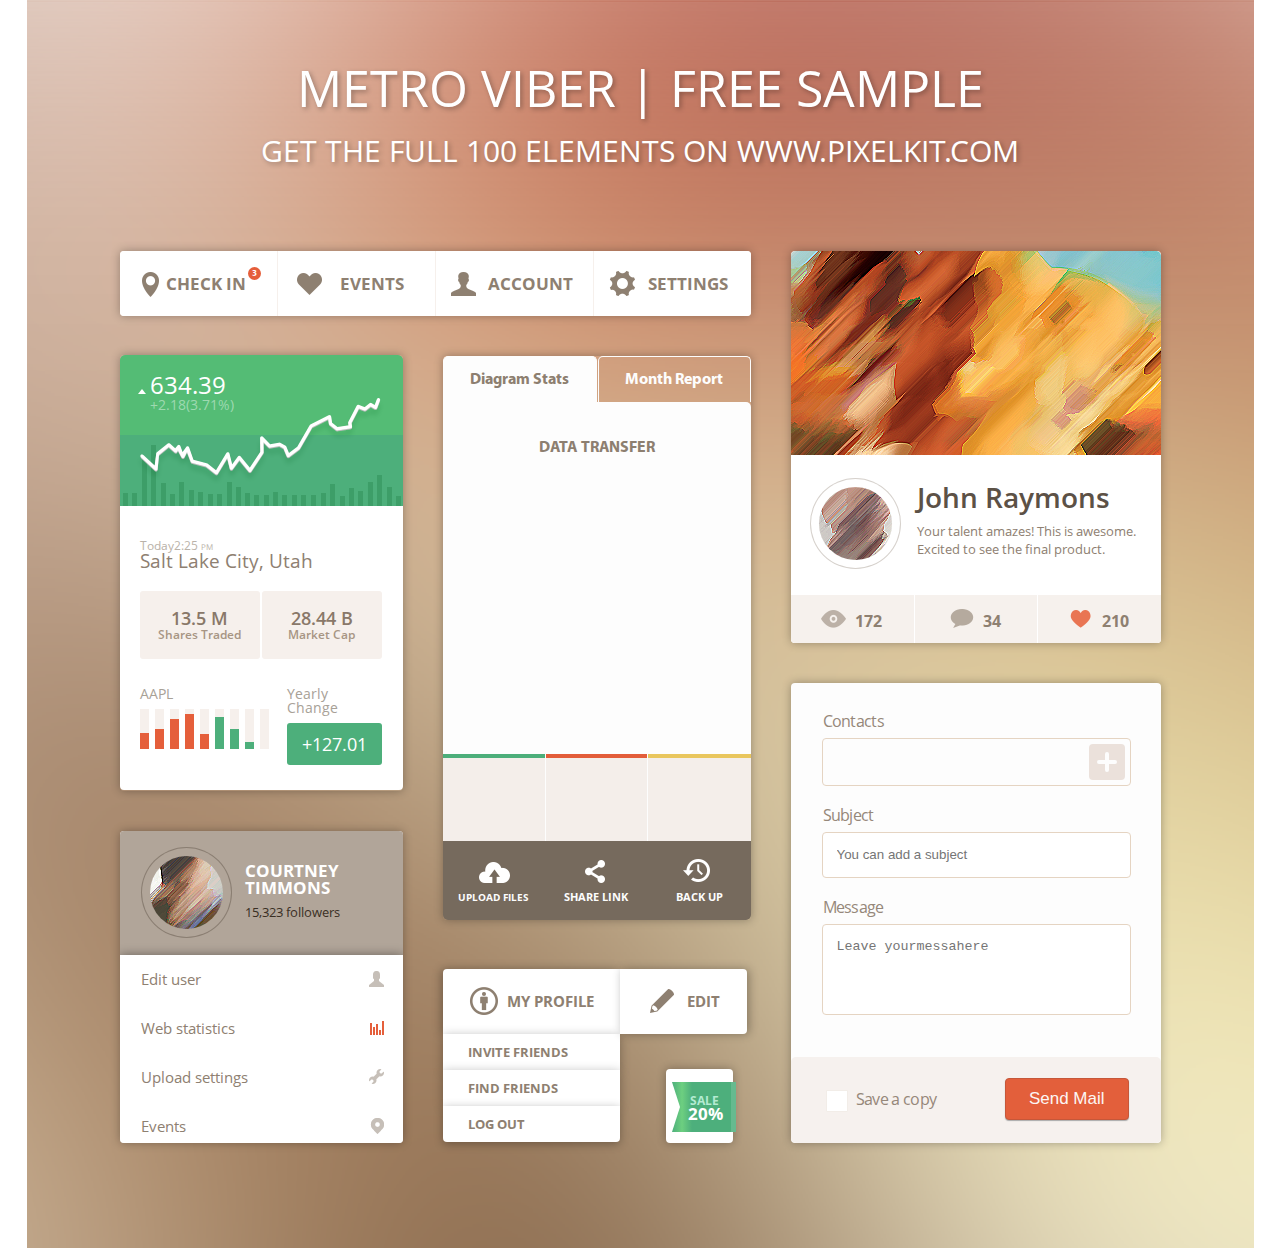
<file: index.html>
<!DOCTYPE html>
<html lang="en">
	<head>
		<meta charset="UTF-8">
		<meta name="description" content="Site about Metro Viber">
		<meta name="keywords" content="graphic, statistics, navigation, ribbons">
		<title>Metro-Project</title>
		<link rel="stylesheet" type="text/css" href="common/css/index_style.min.css">
		<link rel="shortcut icon" href="favicon.ico" type="image/x-icon">
		<link rel="icon" href="favicon.ico" type="image/x-icon">
		<script src="https://www.amcharts.com/lib/3/amcharts.js"></script>
    	<script src="https://www.amcharts.com/lib/3/pie.js"></script>
    	<script src="https://www.amcharts.com/lib/3/plugins/animate/animate.min.js"></script>
    	<script src="https://www.amcharts.com/lib/3/themes/light.js"></script>
		<script src="common/scripts/jquery-2.2.3.min.js" type="text/javascript"></script>
    	<script src="common/scripts/underscore-min.js" type="text/javascript"></script>
    	<script src="common/scripts/statistics.js" type="text/javascript"></script>
    	<script src="common/scripts/navigation.js" type="text/javascript"></script>
    	<script src="common/scripts/сontactForm.js" type="text/javascript"></script>
		<!--[if lt IE 9]>
    	<script src="http://html5shim.googlecode.com/svn/trunk/html5.js"></script>
		<![endif]-->
		<!--[if lt IE 9]>
    	<script src="http://css3-mediaqueries-js.googlecode.com/svn/trunk/css3-mediaqueries.js"></script>
		<![endif]-->
	</head>
	<body>
		<div id="metroPage">

									<!-- Header -->

			<header class="metroPage__item metroPage__item_header header font__open-sans_regular">
				<hgroup class="header__group">
					<h1 class="header__group_title">metro viber | free sample</h1>
					<h3 class="header__group_text">get the full 100 elements on www.pixelkit.com</h3>
				</hgroup>
			</header>

									<!-- Content -->

			<article class="metroPage__item metroPage__item_content content">

									<!-- Menu widget-->

				<div class="content__item content__item_menu font__open-sans_bold">
					<div class="menu font__open-sans_bold">
						<nav class="menu__leftPart">
							<a class="menu__link menu__link_checkIn" href="#">check in <span class="menu__counter font__myriadpro_bold">3</span></a>
							<a class="menu__link menu__link_events" href="#">events</a>
						</nav>
						<nav class="menu__RightPart">
							<a class="menu__link menu__link_account" href="#">account</a>
							<a class="menu__link menu__link_settings" href="#">settings</a>
						</nav>
					</div>
				</div>
									<!-- Left Column -->

				<div class="content__item content__item_colLeft">

									<!-- Graphic widget-->

					<div class="content__graphic graphic">
						<div class="graphic__top">
							<div class="graphic__top_arrowWrapper">
								<div class="graphic__top_arrow"></div>
							</div>
							<div class="graphic__top_numbers font__open-sans_regular">
								<p>634.39</p>
								<p class="graphic__top_numbersLittle">+2.18(3.71%)</p>
							</div>
						</div>
			
						<div class="graphic__content font__open-sans_regular">
							<div class="graphic__content_data">
								<div class="graphic__content_dataTime"> Today2:25 <div class="graphic__capitel">pm</div> </div> <br>
								<div class="graphic__content_dataCity"> Salt Lake City, Utah </div>
							</div>
							<div class="graphic__content_dataRectangle">
								<div class="graphic__content_dataRectangle-textWrapper font__open-sans_semibold">
									13.5 M <br>
									<span class="graphic__content_dataRectangle-text">
										Shares Traded
									</span>
								</div>
							</div>
							<div class="graphic__content_dataRectangle">
								<div class="graphic__content_dataRectangle-textWrapper font__open-sans_semibold">
									28.44 B <br>
									<span class="graphic__content_dataRectangle-text">
											Market Cap
									</span>
								</div>
							</div>
							<div class="graphic__content_stockGroupA">
								<h1 class="graphic__content_stockHeader">
									AAPL
								</h1>
								<div class="graphic__content_stockColumn">
									<div class="graphic__content_stockColumn-red graphic__content_stockColumn1"></div>
								</div>
								<div class="graphic__content_stockColumn">
									<div class="graphic__content_stockColumn-red graphic__content_stockColumn2"></div>
								</div>
								<div class="graphic__content_stockColumn">
									<div class="graphic__content_stockColumn-red graphic__content_stockColumn3"></div>
								</div>
								<div class="graphic__content_stockColumn">
									<div class="graphic__content_stockColumn-red graphic__content_stockColumn4"></div>
								</div>
								<div class="graphic__content_stockColumn">
									<div class="graphic__content_stockColumn-red graphic__content_stockColumn5"></div>
								</div>
								<div class="graphic__content_stockColumn">
									<div class="graphic__content_stockColumn-green graphic__content_stockColumn6"></div>
								</div>
								<div class="graphic__content_stockColumn">
									<div class="graphic__content_stockColumn-green graphic__content_stockColumn7"></div>
								</div>
								<div class="graphic__content_stockColumn">
									<div class="graphic__content_stockColumn-green graphic__content_stockColumn8"></div>
								</div>
								<div class="graphic__content_stockColumn">
									<div class="graphic__content_StockColumn-green graphic__content_stockColumn9"></div>
								</div>
							</div>
							<div class="graphic__content_stockGroupB font__open-sans_regular">
								<h1 class="graphic__content_stockHeader">
									Yearly Change
								</h1>						
								<div class="graphic__content_stockRectangle">
									+127.01
								</div>
							</div>		
						</div>
					</div>

									<!-- Profile widget-->

					<div class="content__profile profile">
						<div class="profile__head">
       						<div class="head__text">
       						    <h1 class="head__text_name font__open-sans_bold">
       						        courtney <br>timmons
       						    </h1>
       						    <p class="head__text_followers font__open-sans_regular">
       						        15,323 followers
       						    </p>
       						</div>
       						<div class="head__avatar"></div>
    					</div>
    					<div class="profile__content font__open-sans_regular">
    					    <nav class="content_list">
    					        <a class="content__link content__link_edit">Edit user</a>
    					        <a class="content__link content__link_statistics">Web statistics</a>
    					        <a class="content__link content__link_upload">Upload settings</a>
    					        <a class="content__link content__link_events">Events</a>
    					    </nav>
    					</div>
					</div>
				</div>

									<!-- Right Column -->

				<div class="content__item content__item_colRight">

									<!-- Statistics widget-->

					<div class="content__statistics statistics font__open-sans_regular">
						<div class="widgetStatistics font__myriadpro_bold">
        					<div class="widgetStatistics__helper"></div>
        					<div class="widgetTabs">
        					    <div class="widgetTabs__item js-diagram_stats widgetTabs__item_active">
        					        Diagram stats
        					    </div>
        					    <div class="widgetTabs__itemSeparator">
        					    </div>
        					    <div class="widgetTabs__item js-month_report">
        					        Month report
        					    </div>
        					</div>
        					<div class="widgetChart">
        					    <div class="widgetChart__caption">Data transfer</div>
        					    <div id="chartdiv" class="widgetChart__chart"></div>
        					</div>
        					<div class="widgetLargestSize font__open-sans_bold">
        					    <div class="widgetLargestSize__item">
        					        <div class="widgetLargestSize__itemLed"></div>
        					        <div class="widgetLargestSize__itemTitle">
        					        </div>
        					        <div class="widgetLargestSize__itemValue">
        					        </div>
        					    </div>
        					    <div class="widgetLargestSize__item">
        					        <div class="widgetLargestSize__itemLed widgetLargestSize__itemLed_red"></div>
        					        <div class="widgetLargestSize__itemTitle">
        					        </div>
        					        <div class="widgetLargestSize__itemValue">
        					        </div>
        					    </div>
        					    <div class="widgetLargestSize__item">
        					        <div class="widgetLargestSize__itemLed widgetLargestSize__itemLed_yellow"></div>
        					        <div class="widgetLargestSize__itemTitle">
        					        </div>
        					        <div class="widgetLargestSize__itemValue">
        					        </div>
        					    </div>
        					</div>
        					<div class="widgetActions font__open-sans_bold">
        					    <div class="widgetActions__item widgetActions__item_icon_upload widgetActions__item_longText">
        					        Upload files</div>
        					    <div class="widgetActions__item widgetActions__item_icon_share">
        					        Share link</div>
        					    <div class="widgetActions__item widgetActions__item_icon_backup">
        					        Back up</div>
        					</div>
    					</div>
					</div>

									<!-- Navigation widget-->

					<div class="content__navigation navigation">
						<div class="navigation__list font__open-sans_bold">
							<div class="navigation__list_profile">    
								<label><input type="radio" onclick="ribbonsRight()" checked name="Checkbox">
									<ul class="navigation__list_profileItems">
										<li><a href="#">invite friends</a></li>
										<li><a href="#">find friends</a></li>
										<li><a href="#">log out</a></li>
									</ul>
									<div class="navigation__list_profileHeader"><span>my profile</span></div>
								</label>
							</div>
							<div class="navigation__list_edit">
								<label><input type="radio" onclick="ribbonsLeft()" name="Checkbox">
									<ul class="navigation__list_editItems">
										<li><a href="#">change</a></li>
										<li><a href="#">save</a></li>
										<li><a href="#">delete</a></li>
									</ul>
									<div class="navigation__list_editHeader"><span>edit</span></div>
								</label>
							</div>
						</div>
					</div>

									<!-- Ribbons widget-->

					<div class="content__ribbons ribbons" id="content__ribbons">
						<div class="ribbons__flag font__open-sans_bold">
							<a class="ribbons__ref" href="http://ru.aliexpress.com/">
								<div class="ribbons__hotspot"></div>
								<div class="ribbons__flag_content">
									<div class="ribbons__flag_contentText">sale</div>	
									<div class="ribbons__flag_contentPercent">20%</div>
								</div>	
							</a>	
						</div>
					</div>
				</div>
			</article>

									<!-- Sidebar -->

			<aside class="metroPage__item metroPage__item_sidebar sidebar">

									<!-- Blog post widget-->

				<div class="sidebar__blogPost blogPost">
					<div class="blogPost__top"></div>
	   				<div class="blogPost__content">
	   				    <div class="content__avatar"></div>
	   				    <div class="content__text">
	   				        <h1 class="content__text_name font__open-sans_semibold">John Raymons</h1>
	   				        <p class="content__text_description font__open-sans_regular">
	   				            Your talent amazes! This is awesome.
	   				            Excited to see the final product.
	   				        </p>
	   				    </div>
	   				</div>
					<div class="blogPost__footer">
						<nav class="blogPost__footer_feedback font__open-sans_bold">
						    <a class="footer__link footer__link_review">172</a>
						    <a class="footer__link footer__link_comment">34</a>
						    <a class="footer__link footer__link_like">210</a>
						</nav>
					</div>
				</div>

									<!-- Contact form widget-->

				<div class="sidebar__contactForm contactForm font__open-sans_regular">
    				<form method="post" action="#">
    				    <div class="contactForm__body">
    				        <div class="label">
    				            <label class="label__content">Contacts</label>
    				        </div>
    				        <div class="input">
    				            <div class="input__valueCollection cf">
    				                <div class="input__rightContainer">
    				                    <button class="button input__addButton" id="addButton"></button>
    				                </div>
    				            </div>
    				            <input type="hidden" name="emails">
    				        </div>
    				        <div class="label">
    				            <label class="label__content" for="subject">Subject</label>
    				        </div>
    				        <div class="input">
    				            <input class="input__text" type="text" name="subject" id="subject"
    				                   placeholder="You can add a subject">
    				        </div>
    				        <div class="label">
    				            <label class="label__content" for="message">Message</label>
    				        </div>
    				        <div class="input">
    				            <textarea class="input__textarea" name="message" id="message" placeholder="Leave yourmessahere"
    				                      rows="4"></textarea>
    				        </div>
    				    </div>
    				    <div class="contactForm__footer cf">
    				        <div class="inputWithLabel inputWithLabel_inline">
    				            <input class="inputWithLabel__checkbox" type="checkbox" name="saveCopy" id="saveCopy">
    				            <label class="inputWithLabel__label" for="saveCopy">
    				                Save a copy
    				            </label>
    				        </div>
    				        <div class="contactForm__rightContainer">
    				            <input type="submit" value="Send mail" class="button button_web20 button_sendMail">
    				        </div>
    				    </div>
    				</form>
    			</div>
			</aside>	
		</div>
	</body>
</html>
</file>
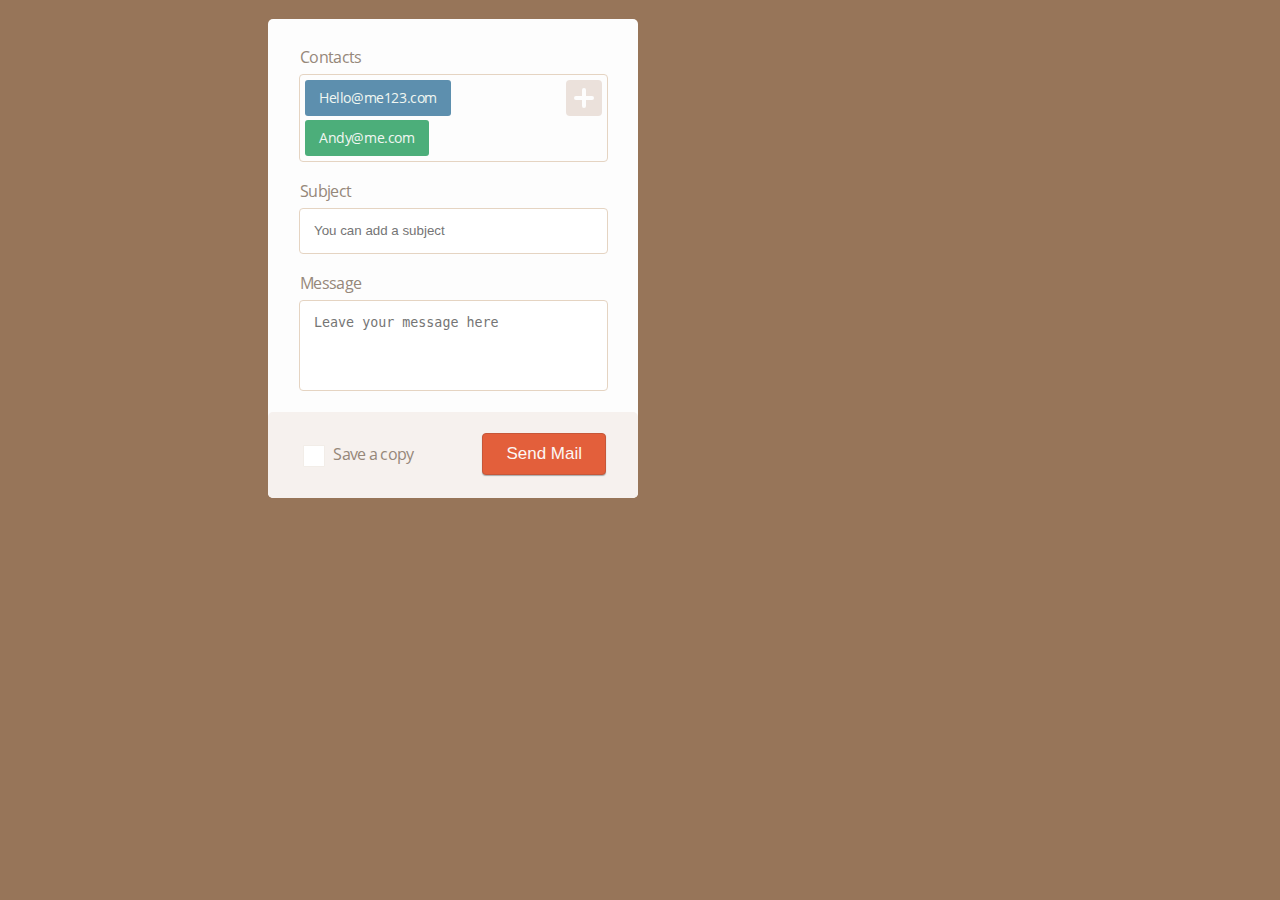
<file: widgets/contact_form/index.html>
<!DOCTYPE html>
<html lang="en">
<head>
    <meta charset="UTF-8">
    <title>Contact Form</title>
    <link rel="stylesheet" href="../../common/css/reset.css">
    <link rel="stylesheet" href="../../common/css/fonts.css">
    <link rel="stylesheet" href="../../common/css/common.css">
    <link rel="stylesheet" href="css/index.css">
    <link rel="stylesheet" href="css/widgetContactForm.css">
    <script type="text/javascript" src="scripts/jquery-2.2.3.min.js"></script>
    <script type="text/javascript" src="scripts/widgetContactForm.js"></script>
</head>
<body>
<div class="container font__open-sans_regular">
    <div class="contactForm">
        <form method="post" action="file:///E:/GitHub/Project---Metro/widgets/contact_form/index.html">
            <div class="contactForm__body">
                <div class="label">
                    <label class="label__content">Contacts</label>
                </div>
                <div class="input">
                    <div class="input__valueCollection cf">
                        <div class="input__rightContainer">
                            <button class="button input__addButton" id="addButton"></button>
                        </div>
                        <div class="input__valueCollectionItem">
                            Hello@me123.com
                        </div>
                        <div class="input__valueCollectionItem input__valueCollectionItem_green">
                            Andy@me.com
                        </div>
                    </div>
                    <input type="hidden" name="emails">
                </div>
                <div class="label">
                    <label class="label__content" for="subject">Subject</label>
                </div>
                <div class="input">
                    <input class="input__text" type="text" name="subject" id="subject"
                           placeholder="You can add a subject">
                </div>
                <div class="label">
                    <label class="label__content" for="message">Message</label>
                </div>
                <div class="input">
                    <textarea class="input__textarea" name="message" id="message" placeholder="Leave your message here"
                              rows="4"></textarea>
                </div>
            </div>
            <div class="contactForm__footer cf">
                <div class="inputWithLabel inputWithLabel_inline">
                    <input class="inputWithLabel__checkbox" type="checkbox" name="saveCopy" id="saveCopy">
                    <label class="inputWithLabel__label" for="saveCopy">
                        Save a copy
                    </label>
                </div>
                <div class="contactForm__rightContainer">
                    <input type="submit" value="Send mail" class="button button_web20 button_sendMail">
                </div>
            </div>
        </form>
    </div>
</div>
</body>
</html>
</file>
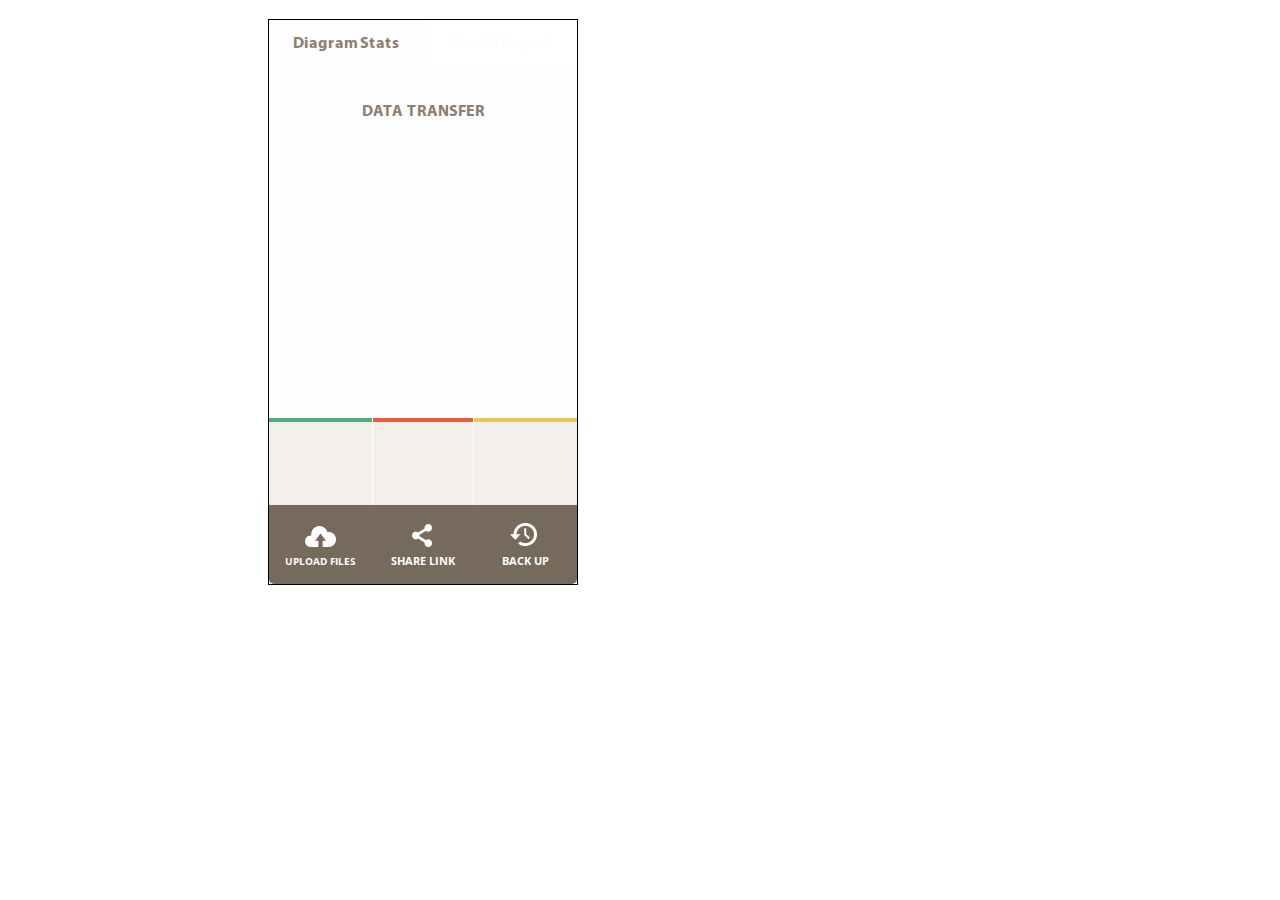
<file: widgets/statistics/index.html>
<!DOCTYPE html>
<html lang="en">
<head>
    <meta charset="UTF-8">
    <title>Statistics</title>
    <link rel="stylesheet" href="../../common/css/reset.css">
    <link rel="stylesheet" href="../../common/css/fonts.css">
    <link rel="stylesheet" href="../../common/css/common.css">
    <link rel="stylesheet" href="css/index.css">
    <link rel="stylesheet" href="css/widgetStatistics.css">
    <script src="https://www.amcharts.com/lib/3/amcharts.js"></script>
    <script src="https://www.amcharts.com/lib/3/pie.js"></script>
    <script src="https://www.amcharts.com/lib/3/plugins/animate/animate.min.js"></script>
    <script src="https://www.amcharts.com/lib/3/themes/light.js"></script>
    <script src="scripts/jquery-2.2.3.min.js"></script>
    <script src="scripts/underscore-min.js"></script>
    <script src="scripts/widgetStatistics.js"></script>
</head>
<body>
<div class="container font__open-sans_regular">
    <div class="widgetStatistics font__myriadpro_bold">
        <div class="widgetStatistics__helper"></div>
        <div class="widgetTabs">
            <div class="widgetTabs__item js-diagram_stats widgetTabs__item_active">
                Diagram stats
            </div>
            <div class="widgetTabs__itemSeparator">
            </div>
            <div class="widgetTabs__item js-month_report">
                Month report
            </div>
        </div>
        <div class="widgetChart">
            <div class="widgetChart__caption">Data transfer</div>
            <div id="chartdiv" class="widgetChart__chart"></div>
        </div>
        <div class="widgetLargestSize font__open-sans_bold">
            <div class="widgetLargestSize__item">
                <div class="widgetLargestSize__itemLed"></div>
                <div class="widgetLargestSize__itemTitle">
                </div>
                <div class="widgetLargestSize__itemValue">
                </div>
            </div>
            <div class="widgetLargestSize__item">
                <div class="widgetLargestSize__itemLed widgetLargestSize__itemLed_red"></div>
                <div class="widgetLargestSize__itemTitle">
                </div>
                <div class="widgetLargestSize__itemValue">
                </div>
            </div>
            <div class="widgetLargestSize__item">
                <div class="widgetLargestSize__itemLed widgetLargestSize__itemLed_yellow"></div>
                <div class="widgetLargestSize__itemTitle">
                </div>
                <div class="widgetLargestSize__itemValue">
                </div>
            </div>
        </div>
        <div class="widgetActions font__open-sans_bold">
            <div class="widgetActions__item widgetActions__item_icon_upload widgetActions__item_longText">
                Upload files</div>
            <div class="widgetActions__item widgetActions__item_icon_share">
                Share link</div>
            <div class="widgetActions__item widgetActions__item_icon_backup">
                Back up</div>
        </div>
    </div>
</div>
</body>
</html>
</file>
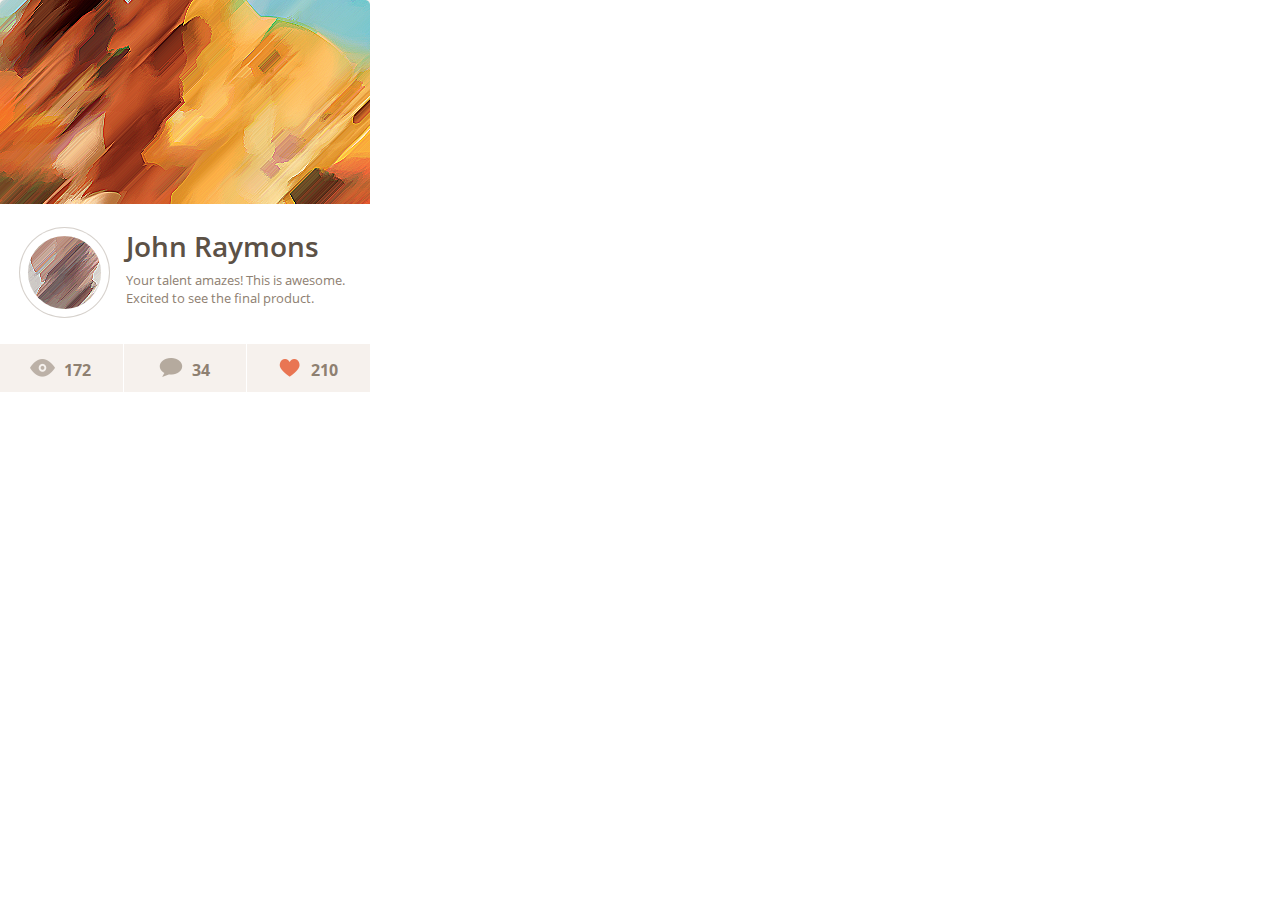
<file: widgets/blog_post/blogPost.html>
<!DOCTYPE html>
<html>
<head>
    <meta charset="utf-8">
    <base target="_blank"/>
    <title>blog_post</title>
    <link rel="stylesheet" href="css/blogPost_style.css">
</head>
<body>
	<div class="blogPost">
	    <div class="blogPost__top"></div>

	    <div class="blogPost__content">
	        <div class="content__avatar"></div>
	        <div class="content__text">
	            <h1 class="content__text_name font__open-sans_semibold">John Raymons</h1>
	            <p class="content__text_description font__open-sans_regular">
	                Your talent amazes! This is awesome.
	                Excited to see the final product.
	            </p>
	        </div>
	    </div>
		<div class="blogPost__footer">
			<nav class="blogPost__footer_feedback font__open-sans_bold">
			    <a class="footer__link footer__link_review">172</a>
			    <a class="footer__link footer__link_comment">34</a>
			    <a class="footer__link footer__link_like">210</a>
			</nav>
		</div>
	</div>
</body>
</html>
</file>
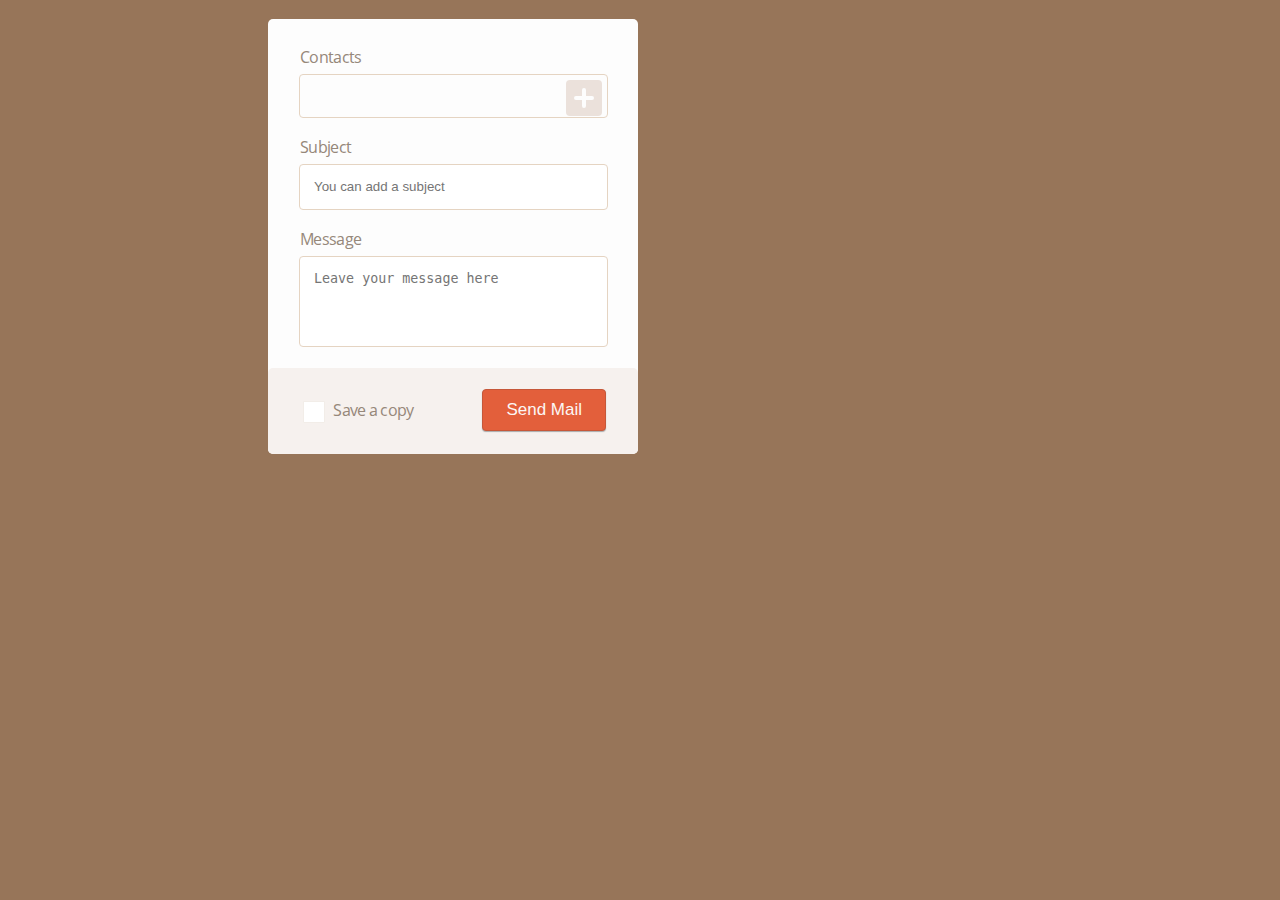
<file: widgets/contact_form/contactForm.html>
<!DOCTYPE html>
<html lang="en">
<head>
    <meta charset="UTF-8">
    <title>Contact Form</title>
    <link rel="stylesheet" href="../../common/css/reset.css">
    <link rel="stylesheet" href="../../common/css/fonts.css">
    <link rel="stylesheet" href="../../common/css/common.css">
    <link rel="stylesheet" href="css/index.css">
    <link rel="stylesheet" href="css/widgetContactForm.css">
    <script type="text/javascript" src="scripts/jquery-2.2.3.min.js"></script>
    <script type="text/javascript" src="scripts/widgetContactForm.js"></script>
</head>
<body>
<div class="container font__open-sans_regular">
    <div class="contactForm">
        <form method="post" action="#">
            <div class="contactForm__body">
                <div class="label">
                    <label class="label__content">Contacts</label>
                </div>
                <div class="input">
                    <div class="input__valueCollection cf">
                        <div class="input__rightContainer">
                            <button class="button input__addButton" id="addButton"></button>
                        </div>
                    </div>
                    <input type="hidden" name="emails">
                </div>
                <div class="label">
                    <label class="label__content" for="subject">Subject</label>
                </div>
                <div class="input">
                    <input class="input__text" type="text" name="subject" id="subject"
                           placeholder="You can add a subject">
                </div>
                <div class="label">
                    <label class="label__content" for="message">Message</label>
                </div>
                <div class="input">
                    <textarea class="input__textarea" name="message" id="message" placeholder="Leave your message here"
                              rows="4"></textarea>
                </div>
            </div>
            <div class="contactForm__footer cf">
                <div class="inputWithLabel inputWithLabel_inline">
                    <input class="inputWithLabel__checkbox" type="checkbox" name="saveCopy" id="saveCopy">
                    <label class="inputWithLabel__label" for="saveCopy">
                        Save a copy
                    </label>
                </div>
                <div class="contactForm__rightContainer">
                    <input type="submit" value="Send mail" class="button button_web20 button_sendMail">
                </div>
            </div>
        </form>
    </div>
</div>
</body>
</html>
</file>
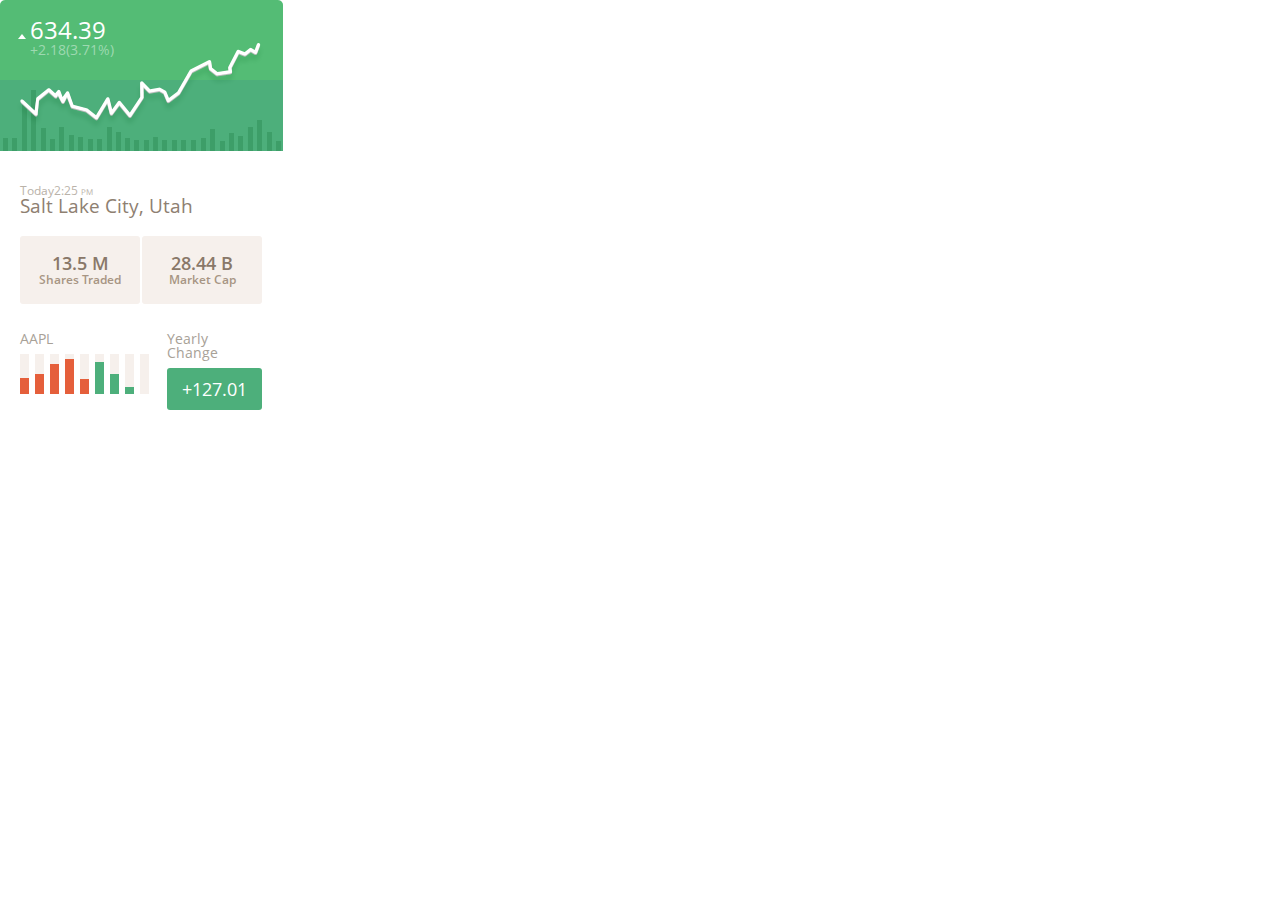
<file: widgets/graphic/Graphic.html>
<!DOCTYPE html>
<html>
	<head>
		<meta charset=utf-"8">
		<link href="css/graphic_style.css" type="text/css" rel="stylesheet">
		<title>Graphic</title>
	</head>

	<body>
		<div id="graphic__wrapper">
			<div class="graphic__top">
				<div class="graphic__top_arrowWrapper">
					<div class="graphic__top_arrow"></div>
				</div>
				<div class="graphic__top_numbers font__open-sans_regular">
					<p>634.39</p>
					<p class="graphic__top_numbersLittle">+2.18(3.71%)</p>
				</div>
			</div>
			
			<div class="graphic__content font__open-sans_regular">
				
				<div class="graphic__content_data">
					<div class="graphic__content_dataTime"> Today2:25 <div class="graphic__capitel">pm</div> </div> <br>
					<div class="graphic__content_dataCity"> Salt Lake City, Utah </div>
				</div>
				
				<div class="graphic__content_dataRectangle">
					<div class="graphic__content_dataRectangle-textWrapper font__open-sans_semibold">
						13.5 M <br>
						<span class="graphic__content_dataRectangle-text">
							Shares Traded
						</span>
					</div>
				</div>
				
				<div class="graphic__content_dataRectangle">
					<div class="graphic__content_dataRectangle-textWrapper font__open-sans_semibold">
						28.44 B <br>
						<span class="graphic__content_dataRectangle-text">
								Market Cap
						</span>
					</div>
				</div>
				
				<div class="graphic__content_stockGroupA">
					<h1 class="graphic__content_stockHeader">
						AAPL
					</h1>
					<div class="graphic__content_stockColumn">
						<div class="graphic__content_stockColumn-red graphic__content_stockColumn1"></div>
					</div>
					<div class="graphic__content_stockColumn">
						<div class="graphic__content_stockColumn-red graphic__content_stockColumn2"></div>
					</div>
					<div class="graphic__content_stockColumn">
						<div class="graphic__content_stockColumn-red graphic__content_stockColumn3"></div>
					</div>
					<div class="graphic__content_stockColumn">
						<div class="graphic__content_stockColumn-red graphic__content_stockColumn4"></div>
					</div>
					<div class="graphic__content_stockColumn">
						<div class="graphic__content_stockColumn-red graphic__content_stockColumn5"></div>
					</div>
					<div class="graphic__content_stockColumn">
						<div class="graphic__content_stockColumn-green graphic__content_stockColumn6"></div>
					</div>
					<div class="graphic__content_stockColumn">
						<div class="graphic__content_stockColumn-green graphic__content_stockColumn7"></div>
					</div>
					<div class="graphic__content_stockColumn">
						<div class="graphic__content_stockColumn-green graphic__content_stockColumn8"></div>
					</div>
					<div class="graphic__content_stockColumn">
						<div class="graphic__content_StockColumn-green graphic__content_stockColumn9"></div>
					</div>
				
				</div>
			
				<div class="graphic__content_stockGroupB font__open-sans_regular">
					<h1 class="graphic__content_stockHeader">
						Yearly Change
					</h1>						
					<div class="graphic__content_stockRectangle">
						+127.01
					</div>
				</div>
					
			</div>	
			
			
			
		</div>
	</body>
</html>
</file>
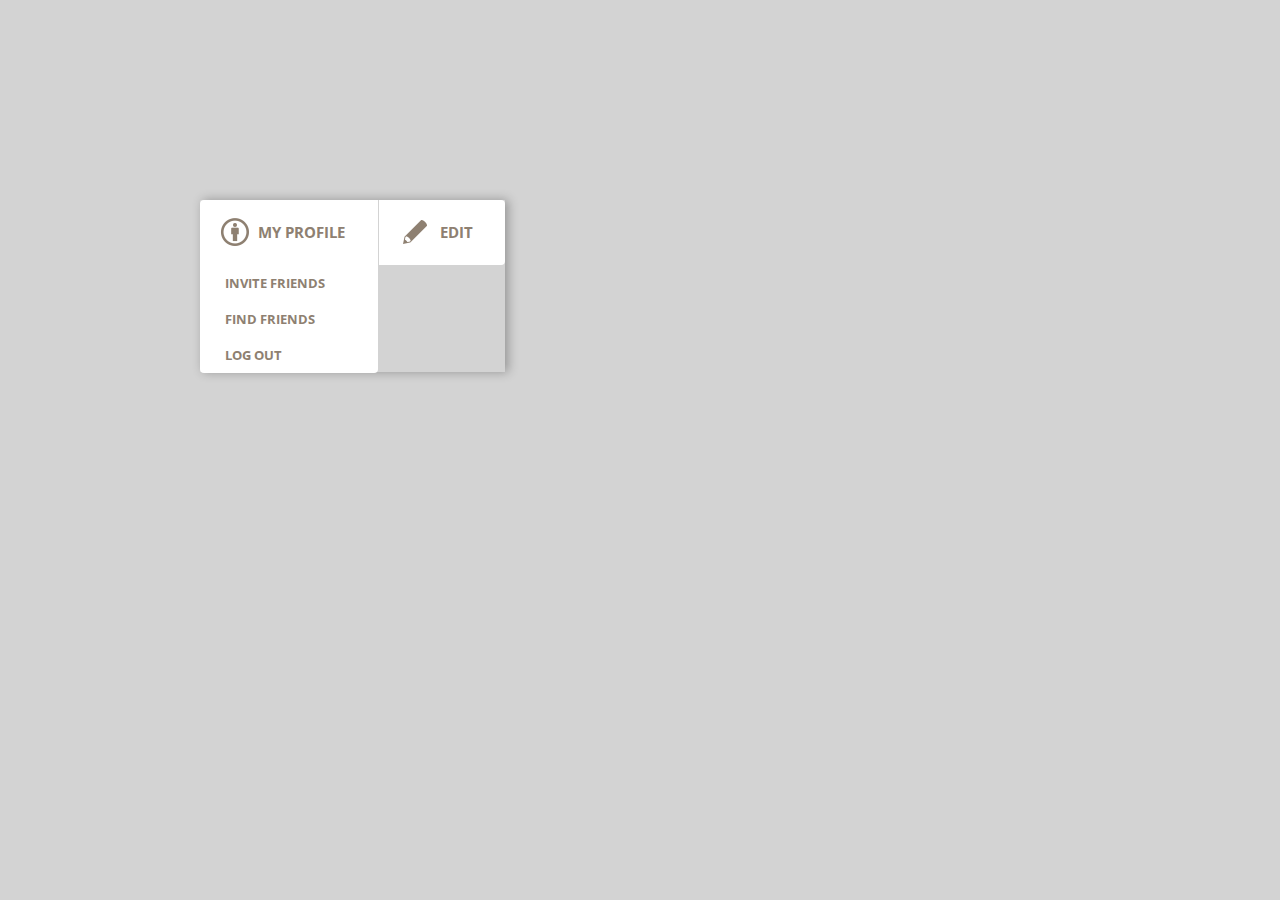
<file: widgets/navigation/Navigation.html>
<!DOCTYPE html>
<html>
	<head>
		<meta charset="utf-8">
		<link href="css/navigation_style.css" type="text/css" rel="stylesheet">
		<title>Navigation</title>
		<script src="scripts/navigation.js"></script>
	</head>

	<body>
		<div id="navigation__wrapper">
			<div class="navigation__list font__open-sans_bold">
				<div class="navigation__list_profile">    
					<label><input type="radio" onclick="ribbonsRight()" checked name="Checkbox">
						<ul class="navigation__list_profileItems">
							<li><a href="#">invite friends</a></li>
							<li><a href="#">find friends</a></li>
							<li><a href="#">log out</a></li>
						</ul>
						<div class="navigation__list_profileHeader"><span>my profile</span></div>
					</label>
  
				</div>
 
				<div class="navigation__list_edit">
					<label><input type="radio" onclick="ribbonsLeft()" name="Checkbox">
						<ul class="navigation__list_editItems">
							<li><a href="#">change</a></li>
							<li><a href="#">save</a></li>
							<li><a href="#">delete</a></li>
						</ul>
						<div class="navigation__list_editHeader"><span>edit</span></div>
					</label>
				</div>
			</div>
		
		</div>
	</body>
</html>
</file>
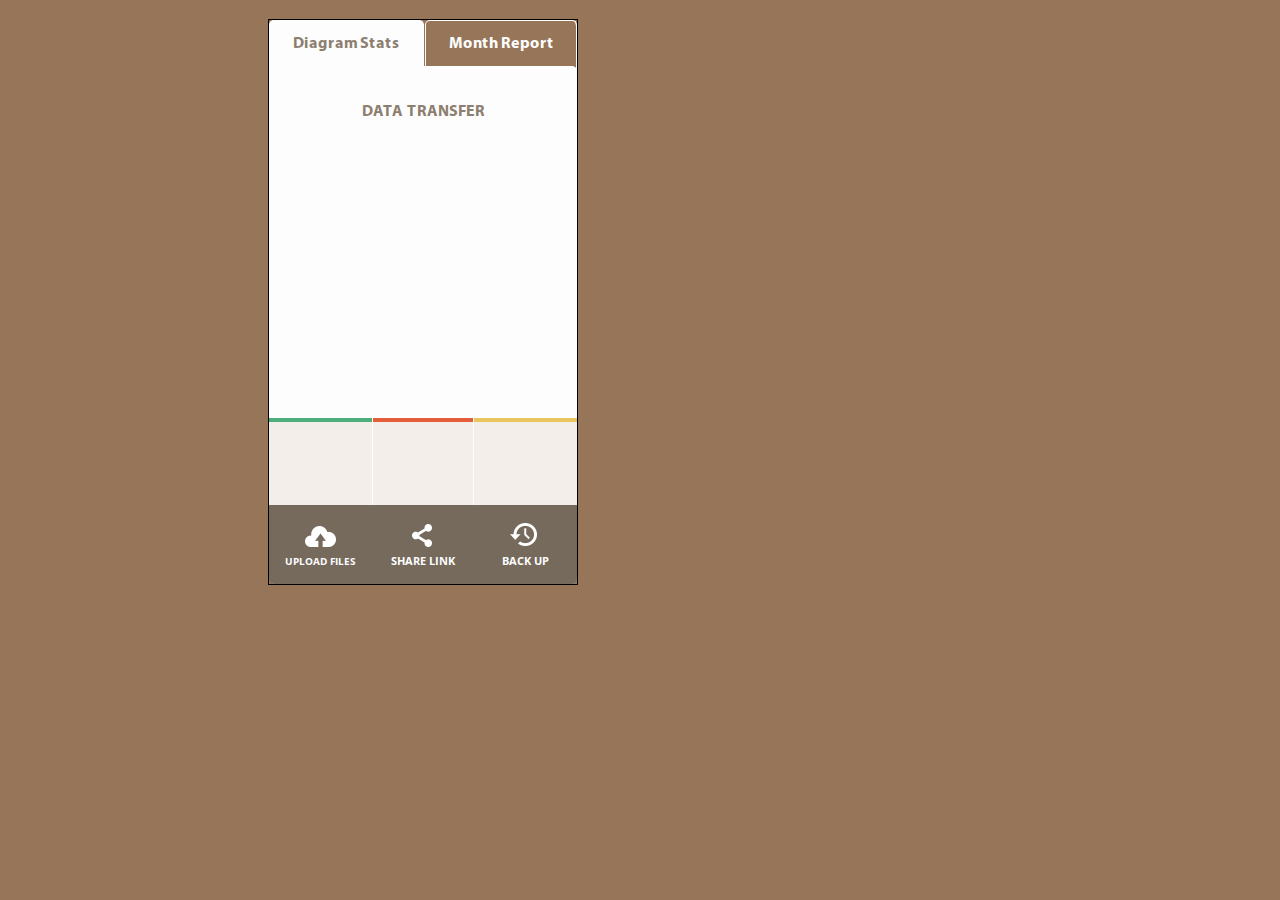
<file: widgets/statistics/statistics.html>
<!DOCTYPE html>
<html lang="en">
<head>
    <meta charset="UTF-8">
    <title>Statistics</title>
    <link rel="stylesheet" href="../../common/css/reset.css">
    <link rel="stylesheet" href="../../common/css/fonts.css">
    <link rel="stylesheet" href="../../common/css/common.css">
    <link rel="stylesheet" href="css/index.css">
    <link rel="stylesheet" href="css/statistics_style.css">
    <script src="https://www.amcharts.com/lib/3/amcharts.js"></script>
    <script src="https://www.amcharts.com/lib/3/pie.js"></script>
    <script src="https://www.amcharts.com/lib/3/plugins/animate/animate.min.js"></script>
    <script src="https://www.amcharts.com/lib/3/themes/light.js"></script>
    <script src="scripts/jquery-2.2.3.min.js"></script>
    <script src="scripts/underscore-min.js"></script>
    <script src="scripts/widgetStatistics.js"></script>
</head>
<body>
<div class="container font__open-sans_regular">
    <div class="widgetStatistics font__myriadpro_bold">
        <div class="widgetStatistics__helper"></div>
        <div class="widgetTabs">
            <div class="widgetTabs__item js-diagram_stats widgetTabs__item_active">
                Diagram stats
            </div>
            <div class="widgetTabs__itemSeparator">
            </div>
            <div class="widgetTabs__item js-month_report">
                Month report
            </div>
        </div>
        <div class="widgetChart">
            <div class="widgetChart__caption">Data transfer</div>
            <div id="chartdiv" class="widgetChart__chart"></div>
        </div>
        <div class="widgetLargestSize font__open-sans_bold">
            <div class="widgetLargestSize__item">
                <div class="widgetLargestSize__itemLed"></div>
                <div class="widgetLargestSize__itemTitle">
                </div>
                <div class="widgetLargestSize__itemValue">
                </div>
            </div>
            <div class="widgetLargestSize__item">
                <div class="widgetLargestSize__itemLed widgetLargestSize__itemLed_red"></div>
                <div class="widgetLargestSize__itemTitle">
                </div>
                <div class="widgetLargestSize__itemValue">
                </div>
            </div>
            <div class="widgetLargestSize__item">
                <div class="widgetLargestSize__itemLed widgetLargestSize__itemLed_yellow"></div>
                <div class="widgetLargestSize__itemTitle">
                </div>
                <div class="widgetLargestSize__itemValue">
                </div>
            </div>
        </div>
        <div class="widgetActions font__open-sans_bold">
            <div class="widgetActions__item widgetActions__item_icon_upload widgetActions__item_longText">
                Upload files</div>
            <div class="widgetActions__item widgetActions__item_icon_share">
                Share link</div>
            <div class="widgetActions__item widgetActions__item_icon_backup">
                Back up</div>
        </div>
    </div>
</div>
</body>
</html>
</file>
<file: common/css/fonts.css>
/* open-sans-regular - latin */
@font-face {
	font-family: 'Open Sans Regular';
	src: url('../fonts/open-sans-v13-latin/open-sans-v13-latin-regular.eot'); /* IE9 Compat Modes */
	src: local('Open Sans'), local('OpenSans'),
       url('../fonts/open-sans-v13-latin/open-sans-v13-latin-regular.eot?#iefix') format('embedded-opentype'), /* IE6-IE8 */
       url('../fonts/open-sans-v13-latin/open-sans-v13-latin-regular.woff2') format('woff2'), /* Super Modern Browsers */
       url('../fonts/open-sans-v13-latin/open-sans-v13-latin-regular.woff') format('woff'), /* Modern Browsers */
       url('../fonts/open-sans-v13-latin/open-sans-v13-latin-regular.ttf') format('truetype'), /* Safari, Android, iOS */
       url('../fonts/open-sans-v13-latin/open-sans-v13-latin-regular.svg#OpenSans') format('svg'); /* Legacy iOS */
	src: url([data-uri]) format('truetype');
   	font-style: normal;
  	font-weight: 400;
}

/* open-sans-700 - latin */
@font-face {
  font-family: 'Open Sans Bold';
	src: url('../fonts/open-sans-v13-latin/open-sans-v13-latin-700.eot'); /* IE9 Compat Modes */
	src: local('Open Sans Bold'), local('OpenSans-Bold'),
    	url('../fonts/open-sans-v13-latin/open-sans-v13-latin-700.eot?#iefix') format('embedded-opentype'), /* IE6-IE8 */
    	url('../fonts/open-sans-v13-latin/open-sans-v13-latin-700.woff2') format('woff2'), /* Super Modern Browsers */
    	url('../fonts/open-sans-v13-latin/open-sans-v13-latin-700.woff') format('woff'), /* Modern Browsers */
    	url('../fonts/open-sans-v13-latin/open-sans-v13-latin-700.ttf') format('truetype'), /* Safari, Android, iOS */
    	url('../fonts/open-sans-v13-latin/open-sans-v13-latin-700.svg#OpenSans') format('svg'); /* Legacy iOS */
	src: url([data-uri]) format('truetype');
		
    font-style: normal;
	font-weight: 700;
}

/* font-family: 'Open Sans SemiBold'; */
@font-face{font-family:'yourfontname';   src: url([data-uri] BASE64 STRING HERE) format('truetype');}
@font-face {
    font-family: 'Open Sans SemiBold';
    src: url('../fonts/OpenSansSemiBold/OpenSansSemiBold.eot'); /* IE9 Compat Modes */
    src: local('Open Sans SemiBold'), local('OpenSans-SemiBold'),
    	url('../fonts/OpenSansSemiBold/OpenSansSemiBold.eot?#iefix')format('embedded-opentype'), /* IE6-IE8 */
   		url('../fonts/OpenSansSemiBold/OpenSansSemiBold.woff') format('woff'), /* Modern Browsers */
   		url('../fonts/OpenSansSemiBold/OpenSansSemiBold.ttf') format('truetype'); /* Safari, Android, iOS */
	src: url([data-uri]) format('truetype');
	font-style: normal;
    font-weight: normal;
}

/* font-family: 'Myriad Pro Bold'; */
@font-face {
    font-family: 'Myriad Pro Bold';
    src: url('../fonts/MyriadProBold/MyriadProBold.eot'); /* IE9 Compat Modes */
    src: local('Myriad Pro Bold'), local('MyriadPro-Bold'),
    	url('../fonts/MyriadProBold/MyriadProBold.eot?#iefix')format('embedded-opentype'), /* IE6-IE8 */
    	url('../fonts/MyriadProBold/MyriadProBold.woff') format('woff'), /* Modern Browsers */
    	url('../fonts/MyriadProBold/MyriadProBold.ttf') format('truetype'); /* Safari, Android, iOS */
	src: url([data-uri]) format('truetype');	
    font-style: normal;
    font-weight: normal;
}
</file>
<file: common/css/common.css>
.font__open-sans_regular{
	font-family: 'Open Sans Regular', 'Open Sans', Arial, sans-serif;
}

.font__open-sans_bold{
	font-family: 'Open Sans Bold', 'Open Sans', Arial, sans-serif;
}

.font__open-sans_semibold{
	font-family: 'Open Sans SemiBold', 'Open Sans', Arial, sans-serif;
}

.font__myriadpro_bold{
	font-family: 'Myriad Pro Bold', 'Myriad Pro', Myriad, Arial, sans-serif;
}
</file>
<file: widgets/contact_form/css/index.css>
body {
    background-color: #977559;
}

.container {
    width: 370px;
    margin-left: 268px;
    margin-top: 19px;
}
</file>
<file: widgets/contact_form/css/widgetContactForm.css>
button,
input,
textarea {
    outline: none
}

.button {
    text-transform: capitalize;
    padding: 9px 23px;
    border: 1px solid;
    border-radius: 4px;
    position: relative;
    line-height: 22px;
    font-size: 17px;
    cursor: pointer;
}

.button_sendMail {
    color: #fcf6f4;
    background-color: #e35f3b;
    border-color: #c65739;
}

.button_sendMail:before {
    content: '';
    display: inline-block;
    background-image: url('images/send_icon.png');
    width: 22px;
    height: 22px;
    vertical-align: middle;
    margin-right: 13px;
    margin-left: -14px;
}

.button_web20 {
    box-shadow: 0 1px 1px #aaaaaa;
}

.button_web20:after {
    content: '';
    width: 100%;
    border-bottom: 1px solid rgba(255, 255, 255, .3);
    position: absolute;
    top: 0;
    left: 0;
    box-shadow: 1px 1px 2px rgba(255, 255, 255, .4);
}

.contactForm {
    background-color: #fdfdfd;
    border-radius: 5px;
    letter-spacing: -.7px;
}

.contactForm__body {
    padding: 9px 30px 19px 31px;
}

.contactForm__footer {
    padding: 21px 32px;
    background-color: #f6f1ee;
    border-radius: 5px;
}

.contactForm__rightContainer {
    float: right;
}

.input {

}

.input__text,
.input__textarea {
    padding: 14px 14px 15px;
    width: calc(100% - 14px * 2 - 1px * 2);
    border: 1px solid #e5d4c2;
    border-radius: 4px;
}

.input__textarea {
    resize: none;
}

.label {
    margin: 21px 0 9px 1px;
}

.label__content,
.inputWithLabel__label {
    color: #96887a;
}

.inputWithLabel {

}

.inputWithLabel__label {

}

.inputWithLabel_inline {
    display: inline-block;
    margin: 12px 0 10px 0;
}

.inputWithLabel__checkbox {
    display: none;
}

.inputWithLabel__checkbox + .inputWithLabel__label {
    cursor: pointer;
}

.inputWithLabel__checkbox + .inputWithLabel__label::before {
    content: '';
    display: inline-block;
    height: 22px;
    width: 22px;
    margin: 0 5px 0 3px;
    background-repeat: no-repeat;
    vertical-align: middle;
}

.inputWithLabel__checkbox + .inputWithLabel__label::before {
    background-image: url('images/checkbox.png');
}

.inputWithLabel__checkbox:checked + .inputWithLabel__label::before {
    background-image: url('images/checkbox_checked.png');
}

.input__valueCollection {
    padding: 5px 5px 1px;
    width: calc(100% - 5px * 2 - 1px * 2);
    border: 1px solid #e5d4c2;
    border-radius: 4px;
    overflow: hidden;
}

.input__valueCollectionItem {
    padding: 11px 14px;
    display: inline-block;
    border-radius: 3px;
    color: #f0f6f1;
    background-color: #5d8fae;
    margin-right: 5px;
    font-size: 14px;
    letter-spacing: -.4px;
    cursor: pointer;
    margin-bottom: 4px;
}

.input__valueCollectionItem_green {
    background-color: #4cae7a;
}

.input__rightContainer {
    float: right;
}

.input__addButton {
    background-color: #ebe1db;
    border: none;
    padding: 8px;
    width: 36px;
    height: 36px;
    position: relative;
}

.input__addButton:before,
.input__addButton:after {
    content: '';
    background-color: #ebe1db;
    border: 2px solid #fdfdfd;
    display: block;
    border-radius: 2px;
    position: absolute;
}

.input__addButton:before {
    width: 16px;
    top: 16px;
}

.input__addButton:after {
    width: 0;
    height: 16px;
    left: 16px;
    top: 8px;
}

.cf:after {
    content: '';
    display: block;
    clear: both;
}
</file>
<file: widgets/statistics/css/index.css>
.container {
    width: 308px;
    border: 1px solid black;
    margin-left: 268px;
    margin-top: 19px;
}
</file>
<file: widgets/statistics/css/widgetStatistics.css>
.widgetStatistics {
    width: 100%;
    color: #8d7f70;
    cursor: default;
    position: relative;
}

.widgetStatistics__helper {
    height: 100%;
    position: absolute;
    width: 100%;
    box-sizing: border-box;
    border-right: 1px solid #fdfdfd;
    border-left: 1px solid #fdfdfd;
    border-radius: 6px;
    z-index: -1;
}

.widgetTabs,
.widgetLargestSize,
.widgetActions {
    display: table;
    width: 100%;
}

.widgetTabs__item,
.widgetLargestSize__item,
.widgetActions__item {
    display: table-cell;
    text-align: center;
    vertical-align: middle;
}

.widgetTabs {
    height: 46px;
    color: #fdfdfd;
    background-color: transparent;
    text-transform: capitalize;
}

.widgetTabs__item {
    border: 1px solid #fdfdfd;
    border-bottom: none;
    border-radius: 5px 5px 0 0;
    cursor: pointer;
}

.widgetTabs__item_active {
    color: #8d7f70;
    background-color: #fdfdfd;
}

.widgetTabs__itemSeparator {
    width: 1px;
}

.widgetChart {
    height: 314px;
    padding-top: 38px;
    background-color: #fdfdfd;
}

.widgetChart_leftActive {
    border-radius: 0 5px 0 0;
}

.widgetChart_rightActive {
    border-radius: 5px 0 0 0;
}

.widgetChart__caption {
    text-align: center;
    word-spacing: 2px;
    text-transform: uppercase;
}

.widgetChart__chart {
    width: 100%;
    height: 270px;
    margin-top: 19px;
}

.widgetLargestSize {
    height: 87px;
    background-color: #f4eeea;
}

.widgetLargestSize__item {
    width: 33%;
    border-right: 1px solid #fdfdfd;
    border-left: 1px solid #fdfdfd;
    position: relative;
    font-size: 29px;
}

.widgetLargestSize__item:first-child,
.widgetLargestSize__item:last-child {
    border: none;
}

.widgetLargestSize__itemTitle {
    font-size: 16px;
    color: #9f9a95;
    margin-bottom: 3px;
    margin-top: -2px;
}

.widgetLargestSize__itemLed {
    width: 100%;
    height: 4px;
    position: absolute;
    top: 0;
    background-color: #4cae7a;
}

.widgetLargestSize__itemLed_green {
    background-color: #4cae7a;
}

.widgetLargestSize__itemLed_red {
    background-color: #e35d3a;
}

.widgetLargestSize__itemLed_yellow {
    background-color: #e9c65d;
}

.widgetLargestSize__itemLed_gray {
    background-color: #f2ebe5;
}

.widgetActions {
    height: 79px;
    color: #fdfdfd;
    font-size: 11px;
    text-transform: uppercase;
    background-color: #766a5d;
    border-radius: 0 0 5px 5px;
}

.widgetActions:hover {
}

.widgetActions__item {
    width: 33%;
    cursor: pointer;
}

.widgetActions__item:hover {
    background-color: #63574b;
}

.widgetActions__item:first-child:hover {
    border-radius: 0 0 0 5px;
}

.widgetActions__item:last-child:hover {
    border-radius: 0 0 5px 0;
}

.widgetActions__item:before {
    content: '';
    display: block;
    background: url(../../../common/css/images/spritesheet.png) no-repeat;
    height: 32px;
    width: 32px;
    left: calc(50% - 16px);
    position: relative;
}

.widgetActions__item_icon_upload:before {
    background-position: -31px -99px;
}

.widgetActions__item_icon_share:before {
    background-position: -65px -99px;
}

.widgetActions__item_icon_backup:before {
    background-position: -98px -100px;
}

.widgetActions__item_longText {
    font-size: 10px;
}

.icon {
    background: url(../../../common/css/images/spritesheet.png) no-repeat;
    display: inline-block;
    height: 32px;
    width: 32px;
}

.icon.upload {
    background-position: -31px -98px;
}

.icon.share {
    background-position: -65px -98px;
}

.icon.backup {
    background-position: -98px -99px;
}
</file>
<file: widgets/statistics/css/statistics_style.css>
body {
    background-color: #977559;
}

.container {
    width: 308px;
    margin-left: 268px;
    margin-top: 19px;
}

.widgetStatistics {
    width: 100%;
    color: #8d7f70;
    cursor: default;
    position: relative;
}

.widgetStatistics__helper {
    height: 100%;
    position: absolute;
    width: 100%;
    box-sizing: border-box;
    border-right: 1px solid #fdfdfd;
    border-left: 1px solid #fdfdfd;
    border-radius: 6px;
    z-index: -1;
}

.widgetTabs,
.widgetLargestSize,
.widgetActions {
    display: table;
    width: 100%;
}

.widgetTabs__item,
.widgetLargestSize__item,
.widgetActions__item {
    display: table-cell;
    text-align: center;
    vertical-align: middle;
}

.widgetTabs {
    height: 46px;
    color: #fdfdfd;
    background-color: transparent;
    text-transform: capitalize;
}

.widgetTabs__item {
    border: 1px solid #fdfdfd;
    border-bottom: none;
    border-radius: 5px 5px 0 0;
    cursor: pointer;
}

.widgetTabs__item_active {
    color: #8d7f70;
    background-color: #fdfdfd;
}

.widgetTabs__itemSeparator {
    width: 1px;
}

.widgetChart {
    height: 314px;
    padding-top: 38px;
    background-color: #fdfdfd;
}

.widgetChart_leftActive {
    border-radius: 0 5px 0 0;
}

.widgetChart_rightActive {
    border-radius: 5px 0 0 0;
}

.widgetChart__caption {
    text-align: center;
    word-spacing: 2px;
    text-transform: uppercase;
}

.widgetChart__chart {
    width: 100%;
    height: 270px;
    margin-top: 19px;
}

.widgetLargestSize {
    height: 87px;
    background-color: #f4eeea;
}

.widgetLargestSize__item {
    width: 33%;
    border-right: 1px solid #fdfdfd;
    border-left: 1px solid #fdfdfd;
    position: relative;
    font-size: 29px;
}

.widgetLargestSize__item:first-child,
.widgetLargestSize__item:last-child {
    border: none;
}

.widgetLargestSize__itemTitle {
    font-size: 16px;
    color: #9f9a95;
    margin-bottom: 3px;
    margin-top: -2px;
}

.widgetLargestSize__itemLed {
    width: 100%;
    height: 4px;
    position: absolute;
    top: 0;
    background-color: #4cae7a;
}

.widgetLargestSize__itemLed_green {
    background-color: #4cae7a;
}

.widgetLargestSize__itemLed_red {
    background-color: #e35d3a;
}

.widgetLargestSize__itemLed_yellow {
    background-color: #e9c65d;
}

.widgetLargestSize__itemLed_gray {
    background-color: #f2ebe5;
}

.widgetActions {
    height: 79px;
    color: #fdfdfd;
    font-size: 11px;
    text-transform: uppercase;
    background-color: #766a5d;
    border-radius: 0 0 5px 5px;
}

.widgetActions:hover {
}

.widgetActions__item {
    width: 33%;
    cursor: pointer;
}

.widgetActions__item:hover {
    background-color: #63574b;
}

.widgetActions__item:first-child:hover {
    border-radius: 0 0 0 5px;
}

.widgetActions__item:last-child:hover {
    border-radius: 0 0 5px 0;
}

.widgetActions__item:before {
    content: '';
    display: block;
    background: url(../../../common/css/images/spritesheet.png) no-repeat;
    height: 32px;
    width: 32px;
    left: calc(50% - 16px);
    position: relative;
}

.widgetActions__item_icon_upload:before {
    background-position: -31px -99px;
}

.widgetActions__item_icon_share:before {
    background-position: -65px -99px;
}

.widgetActions__item_icon_backup:before {
    background-position: -98px -100px;
}

.widgetActions__item_longText {
    font-size: 10px;
}

.icon {
    background: url(../../../common/css/images/spritesheet.png) no-repeat;
    display: inline-block;
    height: 32px;
    width: 32px;
}

.icon.upload {
    background-position: -31px -98px;
}

.icon.share {
    background-position: -65px -98px;
}

.icon.backup {
    background-position: -98px -99px;
}
</file>
<file: common/css/index_style.min.css>
html,body,div,span,applet,object,iframe,h1,h2,h3,h4,h5,h6,p,blockquote,pre,a,abbr,acronym,address,big,cite,code,del,dfn,em,img,ins,kbd,q,s,samp,small,strike,strong,sub,sup,tt,var,b,u,i,center,dl,dt,dd,ol,ul,li,fieldset,form,label,legend,table,caption,tbody,tfoot,thead,tr,th,td,article,aside,canvas,details,embed,figure,figcaption,footer,header,hgroup,menu,nav,output,ruby,section,summary,time,mark,audio,video{margin:0;padding:0;border:0;font-size:100%;font:inherit;vertical-align:baseline}article,aside,details,figcaption,figure,footer,header,hgroup,menu,nav,section{display:block}body{line-height:1}ol,ul{list-style:none}blockquote,q{quotes:none}blockquote:before,blockquote:after,q:before,q:after{content:'';content:none}table{border-collapse:collapse;border-spacing:0}@font-face{font-family:'Open Sans Regular';src:url('../fonts/open-sans-v13-latin/open-sans-v13-latin-regular.eot');src:local('Open Sans'),local('OpenSans'),url('../fonts/open-sans-v13-latin/open-sans-v13-latin-regular.eot?#iefix') format('embedded-opentype'),url('../fonts/open-sans-v13-latin/open-sans-v13-latin-regular.woff2') format('woff2'),url('../fonts/open-sans-v13-latin/open-sans-v13-latin-regular.woff') format('woff'),url('../fonts/open-sans-v13-latin/open-sans-v13-latin-regular.ttf') format('truetype'),url('../fonts/open-sans-v13-latin/open-sans-v13-latin-regular.svg#OpenSans') format('svg');font-style:normal;font-weight:400}@font-face{font-family:'Open Sans Bold';src:url('../fonts/open-sans-v13-latin/open-sans-v13-latin-700.eot');src:local('Open Sans Bold'),local('OpenSans-Bold'),url('../fonts/open-sans-v13-latin/open-sans-v13-latin-700.eot?#iefix') format('embedded-opentype'),url('../fonts/open-sans-v13-latin/open-sans-v13-latin-700.woff2') format('woff2'),url('../fonts/open-sans-v13-latin/open-sans-v13-latin-700.woff') format('woff'),url('../fonts/open-sans-v13-latin/open-sans-v13-latin-700.ttf') format('truetype'),url('../fonts/open-sans-v13-latin/open-sans-v13-latin-700.svg#OpenSans') format('svg');font-style:normal;font-weight:700}@font-face{font-family:'Open Sans SemiBold';src:url('../fonts/OpenSansSemiBold/OpenSansSemiBold.eot');src:local('Open Sans SemiBold'),local('OpenSans-SemiBold'),url('../fonts/OpenSansSemiBold/OpenSansSemiBold.eot?#iefix')format('embedded-opentype'),url('../fonts/OpenSansSemiBold/OpenSansSemiBold.woff') format('woff'),url('../fonts/OpenSansSemiBold/OpenSansSemiBold.ttf') format('truetype');font-style:normal;font-weight:normal}@font-face{font-family:'Myriad Pro Bold';src:url('../fonts/MyriadProBold/MyriadProBold.eot');src:local('Myriad Pro Bold'),local('MyriadPro-Bold'),url('../fonts/MyriadProBold/MyriadProBold.eot?#iefix')format('embedded-opentype'),url('../fonts/MyriadProBold/MyriadProBold.woff') format('woff'),url('../fonts/MyriadProBold/MyriadProBold.ttf') format('truetype');font-style:normal;font-weight:normal}.font__open-sans_regular{font-family:'Open Sans Regular','Open Sans',Arial,sans-serif}.font__open-sans_bold{font-family:'Open Sans Bold','Open Sans',Arial,sans-serif}.font__open-sans_semibold{font-family:'Open Sans SemiBold','Open Sans',Arial,sans-serif}.font__myriadpro_bold{font-family:'Myriad Pro Bold','Myriad Pro',Myriad,Arial,sans-serif}#metroPage{width:1227px;height:1248px;margin:0 auto;background:#f8f3f0 url('images/index_background.png') no-repeat fixed top;padding-top:51px;box-sizing:border-box;min-width:380px}.metroPage__item_header{height:150px;width:auto;margin:0 auto;margin-bottom:50px}.header__group{color:#fff;text-align:center;text-transform:uppercase;text-shadow:2px 2px 5px rgba(0,0,0,0.3)}.header__group_title{font-size:50px;line-height:75px}.header__group_text{font-size:30px;line-height:50px}.metroPage__item_content{height:892px;width:631px;float:left;margin-right:20px;margin-left:93px}.content__item_menu{height:65px;width:631px;border-radius:4px;box-shadow:0 0 10px 0 rgba(0,0,0,0.3)}.menu{height:65px;width:631px;background-color:#f6f0ec;border-radius:4px}.menu__leftPart{height:65px;width:315px;float:left}.menu__RightPart{height:65px;width:315px;float:right}.menu__link{display:block;width:157px;height:65px;background-color:#fff;float:left;margin-left:1px;line-height:65px;text-transform:uppercase;color:#8e8071;font-size:17px;text-align:center;text-decoration:none}.menu__link:nth-child(odd){margin-left:0}.menu__link:hover{background-color:#f8f3f0;cursor:pointer;height:62px;border-bottom:3px solid #4daf7b}.menu__link:before{content:'';display:inline-block;height:32px;width:32px;position:relative;background:url(images/spritesheet.png) no-repeat}.menu__link_checkIn{border-radius:4px 0 0 4px}.menu__link_checkIn:before{background-position:-95px 0;top:11px;left:1px}.menu__counter{display:inline-block;width:13px;height:13px;border-radius:50%;color:#fff;font-size:9px;background-color:#e55e3a;line-height:13px;position:relative;top:-14px;left:-2px}.menu__link_events:before{background-position:0 -32px;top:10px;left:-14px}.menu__link_account:before{background-position:-32px -32px;top:10px;left:-8px}.menu__link_settings{border-radius:0 4px 4px 0}.menu__link_settings:before{background-position:-63px -32px;top:10px;left:-10px}.content__item_colLeft{width:283px;height:788px;margin-top:39px;float:left}.content__graphic{height:436px;margin-bottom:40px;border-radius:4px;box-shadow:0 0 10px 0 rgba(0,0,0,0.3);overflow:hidden}.graphic__capitel{font-variant:small-caps;display:inline}.graphic__top{width:283px;height:151px;background-image:url('images/graphic_background.png')}.graphic__top_arrowWrapper{height:50px;float:left;padding-top:34px;padding-left:18px}.graphic__top_arrow{width:0;height:0;border-left:4px solid transparent;border-right:4px solid transparent;border-bottom:5px solid white;float:left}.graphic__top_numbers{color:white;font-size:24px;line-height:20px;padding-top:20px;padding-left:30px;text-align:left}.graphic__top_numbersLittle{font-size:14px;color:#9ed9b1}.graphic__content{width:263px;height:254px;padding-top:30px;padding-left:20px;background-color:#fff;border-radius:0 0 4px 4px}.graphic__content_data{color:#8e8071;margin-bottom:20px;text-align:left}.graphic__content_dataTime{font-size:12px;color:#bab2a9;display:inline}.graphic__content_dataCity{font-size:19px}.graphic__content_dataRectangle{width:120px;height:68px;background-color:#f6f0ec;border-radius:3px;float:left;margin-right:2px}.graphic__content_dataRectangle-textWrapper{width:100px;height:40px;margin:20px auto 0 auto;text-transform:uppercase;font-size:18px;text-align:center;color:#897869;line-height:80%}.graphic__content_dataRectangle-text{font-size:12px;text-transform:none;color:#a79583}.graphic__content_stockGroupA{width:135px;height:65px;float:left;margin-right:12px;margin-top:25px;text-align:left}.graphic__content_stockGroupB{width:95px;height:65px;float:left;margin-top:25px;position:relative}.graphic__content_stockColumn{width:9px;height:40px;float:left;margin-right:6px;background-color:#f6f0ec;position:relative}.graphic__content_stockColumn-red{width:9px;position:absolute;bottom:0;background-color:#e55f3b}.graphic__content_stockColumn-green{width:9px;position:absolute;bottom:0;background-color:#4daf7b}.graphic__content_stockColumn1{height:16px}.graphic__content_stockColumn2{height:20px}.graphic__content_stockColumn3{height:30px}.graphic__content_stockColumn4{height:35px}.graphic__content_stockColumn5{height:15px}.graphic__content_stockColumn6{height:32px}.graphic__content_stockColumn7{height:20px}.graphic__content_stockColumn8{height:7px}.graphic__content_stockColumn9{height:12px}.graphic__content_stockHeader{font-size:14px;color:#a8a197;margin-bottom:8px;padding-top:3px}.graphic__content_stockRectangle{width:95px;height:42px;background-color:#4daf7b;border-radius:3px;color:#fff;display:table-cell;font-size:18px;text-align:center;vertical-align:middle}.content__profile{height:312px;border-radius:4px;box-shadow:0 0 10px 0 rgba(0,0,0,0.3);overflow:hidden}.profile{height:312px;width:283px;border-radius:4px;background-color:#fff}.profile__head{height:124px;background:#b1a599;padding-top:25px;padding-left:30px;box-sizing:border-box}.head__text{float:right;margin-top:6px;padding-right:63px}.head__text_name{font-size:17px;color:#fff;text-transform:uppercase}.head__text_followers{font-size:13px;color:#3a2f24;padding-top:10px}.head__avatar{height:73px;width:73px;background:#fff url('images/profile_avatar.png') no-repeat center center;border-radius:50%;border-width:7px;box-shadow:0 0 0 8px #b1a599,0 0 0 9px #8a7e72}.profile__content{height:188px;background-color:#fff;box-shadow:0 0 10px 0 rgba(0,0,0,0.4)}.content__link{display:block;height:49px;width:262px;color:#8e8071;line-height:49px;padding-left:21px;font-size:15px;text-align:left;text-decoration:none;-webkit-transition:all .3s linear;-moz-transition:all .3s linear;-o-transition:all .3s linear;transition:all .3s linear}.content__link:hover{width:280px;padding-left:18px;background-color:#f8f3f0;border-left:3px solid #4daf7b;width:262px;height:41px;line-height:41px;cursor:pointer}.content__link:after{content:'';display:block;width:32px;height:32px;background:url('images/spritesheet.png') no-repeat;float:right;margin-right:10px;margin-top:8px}.content__link_edit:after{background-position:-32px -64px}.content__link_statistics:after{background-position:-64px -64px}.content__link_upload:after{background-position:-96px -64px}.content__link_events:after{background-position:0 -96px}.content__item_colRight{width:308px;height:787px;margin-top:40px;float:right}.content__statistics{height:564px;margin-bottom:49px;border-radius:4px;box-shadow:0 0 10px 0 rgba(0,0,0,0.3);overflow:hidden}.widgetStatistics{width:100%;color:#8d7f70;cursor:default;position:relative}.widgetStatistics__helper{height:100%;position:absolute;width:100%;box-sizing:border-box;border-right:1px solid #fdfdfd;border-left:1px solid #fdfdfd;border-radius:6px;z-index:-1}.widgetTabs,.widgetLargestSize,.widgetActions{display:table;width:100%}.widgetTabs__item,.widgetLargestSize__item,.widgetActions__item{display:table-cell;text-align:center;vertical-align:middle}.widgetTabs{height:46px;color:#fdfdfd;background-color:transparent;text-transform:capitalize}.widgetTabs__item{border:1px solid #fdfdfd;border-bottom:0;border-radius:5px 5px 0 0;cursor:pointer}.widgetTabs__item_active{color:#8d7f70;background-color:#fdfdfd}.widgetTabs__itemSeparator{width:1px}.widgetChart{height:314px;padding-top:38px;background-color:#fdfdfd}.widgetChart_leftActive{border-radius:0 5px 0 0}.widgetChart_rightActive{border-radius:5px 0 0 0}.widgetChart__caption{text-align:center;word-spacing:2px;text-transform:uppercase}.widgetChart__chart{width:100%;height:270px;margin-top:19px}.widgetLargestSize{height:87px;background-color:#f4eeea}.widgetLargestSize__item{width:33%;border-right:1px solid #fdfdfd;border-left:1px solid #fdfdfd;position:relative;font-size:29px}.widgetLargestSize__item:first-child,.widgetLargestSize__item:last-child{border:0}.widgetLargestSize__itemTitle{font-size:16px;color:#9f9a95;margin-bottom:3px;margin-top:-2px}.widgetLargestSize__itemLed{width:100%;height:4px;position:absolute;top:0;background-color:#4cae7a}.widgetLargestSize__itemLed_green{background-color:#4cae7a}.widgetLargestSize__itemLed_red{background-color:#e35d3a}.widgetLargestSize__itemLed_yellow{background-color:#e9c65d}.widgetLargestSize__itemLed_gray{background-color:#f2ebe5}.widgetActions{height:79px;color:#fdfdfd;font-size:11px;text-transform:uppercase;background-color:#766a5d;border-radius:0 0 5px 5px}.widgetActions__item{width:33%;cursor:pointer}.widgetActions__item:hover{background-color:#63574b}.widgetActions__item:first-child:hover{border-radius:0 0 0 5px}.widgetActions__item:last-child:hover{border-radius:0 0 5px 0}.widgetActions__item:before{content:'';display:block;background:url('images/spritesheet.png') no-repeat;height:32px;width:32px;left:calc(50% - 16px);position:relative}.widgetActions__item_icon_upload:before{background-position:-31px -99px}.widgetActions__item_icon_share:before{background-position:-65px -99px}.widgetActions__item_icon_backup:before{background-position:-98px -100px}.widgetActions__item_longText{font-size:10px}.icon{background:url('images/spritesheet.png') no-repeat;display:inline-block;height:32px;width:32px}.icon.upload{background-position:-31px -98px}.icon.share{background-position:-65px -98px}.icon.backup{background-position:-98px -99px}.content__navigation{height:172px;width:304px;border-radius:4px;position:relative}.navigation__list{width:304px;height:172px;text-transform:uppercase}.navigation__list a{text-decoration:none;color:#8e8071;cursor:pointer}.navigation__list_profile{width:177px;height:172px;float:left;position:relative}.navigation__list_edit{width:127px;height:172px;float:left;position:relative}.navigation__list_profileHeader,.navigation__list_editHeader{height:65px;line-height:65px;cursor:pointer;background-color:#fff;color:#8e8071;font-size:15px;text-align:center}.navigation__list_profileHeader{width:177px;border-radius:4px 0 0 0;box-shadow:-2px 0 10px 0 rgba(0,0,0,0.3)}.navigation__list_editHeader{width:127px;border-radius:0 4px 4px 0;box-shadow:2px 0 10px 0 rgba(0,0,0,0.3)}ul.navigation__list_profileItems,ul.navigation__list_editItems{list-style:none}ul.navigation__list_profileItems li,ul.navigation__list_editItems li{height:36px;display:none;padding-left:25px;line-height:36px;background-color:#fff;font-size:13px;position:absolute;left:0;text-align:left;box-shadow:0 2px 10px 0 rgba(0,0,0,0.3)}ul.navigation__list_profileItems li{width:152px}ul.navigation__list_profileItems a{display:inline-block;width:152px}ul.navigation__list_editItems li{width:102px}ul.navigation__list_editItems a{display:inline-block;width:102px}ul.navigation__list_profileItems li:first-child,ul.navigation__list_editItems li:first-child{position:absolute;top:65px}ul.navigation__list_profileItems li:nth-child(2),ul.navigation__list_editItems li:nth-child(2){position:absolute;top:101px}ul.navigation__list_profileItems li:last-child,ul.navigation__list_editItems li:last-child{position:absolute;top:137px}.navigation__list input{display:none}.navigation__list label{display:block;width:100%;height:100%;position:absolute}div.navigation__list_profile input:checked+ul.navigation__list_profileItems li{display:inline-block}div.navigation__list_edit input:checked+ul.navigation__list_editItems li{display:inline-block}ul.navigation__list_profileItems li:hover{background-color:#f8f3f0;border-left:3px solid #49a16f;width:152px;padding-left:22px}ul.navigation__list_editItems li:hover{background-color:#f8f3f0;border-left:3px solid #49a16f;width:102px;padding-left:22px}ul.navigation__list_profileItems li:last-child,ul.navigation__list_editItems li:last-child{border-radius:0 0 4px 4px}div.navigation__list_profileHeader span:before{content:"  ";display:inline-block;height:32px;width:32px;background-image:url('images/spritesheet.png');background-position:-96px -32px;position:relative;bottom:-10px;margin-right:6px}div.navigation__list_editHeader span:before{content:"  ";display:inline-block;height:32px;width:32px;background-image:url('images/spritesheet.png');background-position:0 -64px;position:relative;bottom:-10px;margin-right:9px}div.navigation__list_profileHeader:hover,div.navigation__list_editHeader:hover{background-color:#f8f3f0;border-radius:0;border-bottom:3px solid #49a16f;height:62px}div.navigation__list_profileHeader:hover{border-radius:4px 0 0 0}div.navigation__list_editHeader:hover{border-radius:0 4px 0 0}div.navigation__list_edit input:checked+ul.navigation__list_editItems+.navigation__list_editHeader{border-radius:0 4px 0 0}.content__ribbons{height:74px;width:67px;background-color:#fff;border-radius:4px;box-shadow:0 0 10px 0 rgba(0,0,0,0.3);position:relative;top:-72px;left:223px}.ribbons__hotspot{width:20px;height:50px;background:linear-gradient(to right,#4daf7c,#6dcf80,#4daf7c);position:absolute;left:0;animation:mymove 5s linear infinite;-webkit-animation:mymove 5s linear infinite}.ribbons__flag{width:59px;height:50px;position:relative;background-color:#4daf7c;text-transform:uppercase;top:13px;right:-6px;border-right:5px solid #66ba8f;overflow:hidden;animation:mymove2 5s linear infinite;-webkit-animation:mymove2 5s linear infinite}.ribbons__flag:after{content:"";position:absolute;left:0;bottom:0;width:0;height:0;border-bottom:25px solid transparent;border-left:8px solid white;border-top:25px solid transparent}.ribbons__flag_content{width:50px;height:30px;margin-left:16px;margin-top:9px;position:absolute;text-align:left}.ribbons__flag_contentText{font-size:12px;margin-top:4px;margin-left:2px;color:#b4ebd2;background-color:transporent}.ribbons__flag_contentPercent{font-size:17.15px;margin-top:-2px;color:#fff}.ribbons__ref{display:block;cursor:pointer;text-decoration:none}@keyframes mymove{0%{left:0}90%{left:55px}100%{left:61px}}@-webkit-keyframes{0%{left:0}90%{left:55px}100%{left:61px}}@keyframes mymove2{0%{top:13px}25%{top:23px}50%{top:13px}75%{top:0;border-right:5px solid #4daf7c}100%{top:13px}}@-webkit-keyframesmymove2{0%{top:13px}25%{top:23px}50%{top:13px}75%{top:0;border-right:5px solid #4daf7c}100%{top:13px}}.metroPage__item_sidebar{height:auto;width:370px;float:right;margin-left:20px;margin-right:93px}.sidebar__blogPost{height:392px;margin-bottom:40px;border-radius:4px;box-shadow:0 0 10px 0 rgba(0,0,0,0.3)}.blogPost{height:392px;width:370px;border-radius:4px;background-color:#fff}.blogPost__top{width:370px;height:204px;background:url('images/blogPost_background.png') no-repeat center top;border-radius:4px 4px 0 0}.blogPost__content{height:140px;width:370px;background-color:#fff}.content__avatar{width:73px;height:73px;background-image:url('images/blogPost_avatar.png');border-radius:50%;border-width:7px;box-shadow:0 0 0 8px #fff,0 0 0 9px #d6d1cc;float:left;margin-top:32px;margin-left:28px}.content__text{float:right;padding-top:28px;width:244px}.content__text_name{font-size:28px;color:#5c5146;text-align:left;line-height:28px}.content__text_description{font-size:13px;color:#8e8071;text-align:left;padding-top:11px;line-height:18px}.blogPost__footer{background-color:#fff;height:48px;width:370px;border-radius:0 0 4px 4px}.blogPost__footer_feedback{width:370px;height:48px}.footer__link{display:block;height:48px;width:123px;background-color:#f6f1ed;color:#8e8071;line-height:48px;font-size:16px;float:left;text-align:center;margin-right:1px;border-radius:0 0 0 4px}.footer__link:nth-child(2){width:122px;border-radius:0}.footer__link:last-child{margin-right:0;border-radius:0 0 4px 0}.footer__link:hover{cursor:pointer;height:45px;border-bottom:3px solid #4daf7b;color:#e86741}.footer__link:before{content:'';display:inline-block;height:32px;width:32px;position:relative;background:url('images/spritesheet.png') no-repeat;top:8px;left:-5px}.footer__link_review:before{background-position:0 0}.footer__link_comment:before{background-position:-31px 0}.footer__link_like:before{background-position:-63px 0}.sidebar__contactForm{height:auto;background-color:#fff;border-radius:4px;box-shadow:0 0 10px 0 rgba(0,0,0,0.3)}button,input,textarea{outline:0}.button{text-transform:capitalize;padding:9px 23px;border:1px solid;border-radius:4px;position:relative;line-height:22px;font-size:17px;cursor:pointer}.button_sendMail{color:#fcf6f4;background-color:#e35f3b;border-color:#c65739}.button_sendMail:before{content:'';display:inline-block;background-image:url('images/send_icon.png');width:22px;height:22px;vertical-align:middle;margin-right:13px;margin-left:-14px}.button_web20{box-shadow:0 1px 1px #aaa}.button_web20:after{content:'';width:100%;border-bottom:1px solid rgba(255,255,255,.3);position:absolute;top:0;left:0;box-shadow:1px 1px 2px rgba(255,255,255,.4)}.contactForm{background-color:#fdfdfd;border-radius:4px;letter-spacing:-.7px}.contactForm__body{padding:9px 30px 19px 31px;text-align:left}.contactForm__footer{padding:21px 32px;background-color:#f6f1ee;border-radius:5px;text-align:left;margin-top:21px}.contactForm__rightContainer{float:right}.input__text,.input__textarea{padding:14px 14px 15px;width:calc(100% - 14px * 2 - 1px * 2);border:1px solid #e5d4c2;border-radius:4px}.input__textarea{resize:none}.label{margin:21px 0 9px 1px}.label__content,.inputWithLabel__label{color:#96887a}.inputWithLabel_inline{display:inline-block;margin:12px 0 10px 0}.inputWithLabel__checkbox{display:none}.inputWithLabel__checkbox+.inputWithLabel__label{cursor:pointer}.inputWithLabel__checkbox+.inputWithLabel__label::before{content:'';display:inline-block;height:22px;width:22px;margin:0 5px 0 3px;background-repeat:no-repeat;vertical-align:middle}.inputWithLabel__checkbox+.inputWithLabel__label::before{background-image:url('images/checkbox.png')}.inputWithLabel__checkbox:checked+.inputWithLabel__label::before{background-image:url('images/checkbox_checked.png')}.input__valueCollection{padding:5px 5px 1px;width:calc(100% - 5px * 2 - 1px * 2);border:1px solid #e5d4c2;border-radius:4px;overflow:hidden}.input__valueCollectionItem{padding:11px 14px;display:inline-block;border-radius:3px;color:#f0f6f1;background-color:#5d8fae;margin-right:5px;font-size:14px;letter-spacing:-.4px;cursor:pointer;margin-bottom:4px}.input__valueCollectionItem_green{background-color:#4cae7a}.input__rightContainer{float:right}.input__addButton{background-color:#ebe1db;border:0;padding:8px;width:36px;height:36px;position:relative;margin-bottom:4px}.input__addButton:before,.input__addButton:after{content:'';background-color:#ebe1db;border:2px solid #fdfdfd;display:block;border-radius:2px;position:absolute}.input__addButton:before{width:16px;top:16px}.input__addButton:after{width:0;height:16px;left:16px;top:8px}.cf:after{content:'';display:block;clear:both}@media screen and (max-width:1227px){#metroPage{width:auto;height:auto;text-align:center;padding-bottom:51px}.metroPage__item_header{margin-bottom:0}.metroPage__item_content{float:none;display:inline-block;margin-top:40px;margin-right:.5%;margin-left:1%}.metroPage__item_sidebar{float:none;display:inline-block;margin-top:40px;margin-right:5px;margin-left:5px}}@media screen and (max-width:1070px){#metroPage{padding-top:40px;padding-bottom:40px}.header__group_title{font-size:40px}.header__group_text{font-size:25px}.metroPage__item_content{display:block;margin:0 auto;margin-top:20px}.metroPage__item_sidebar{display:block;margin:0 auto;margin-top:40px}}@media screen and (max-width:650px){#metroPage{padding-top:20px;padding-bottom:20px}.metroPage__item_header{height:auto;margin-left:5px;margin-right:5px}.header__group_title{font-size:25px;margin-bottom:10px;line-height:25px}.header__group_text{font-size:16px;line-height:16px}.metroPage__item_content{margin-top:20px;width:auto;height:auto}.content__item_menu{height:131px;width:315px;margin:0 auto;margin-bottom:20px;overflow:hidden}.menu{height:131px;width:315px}.menu__leftPart{float:none;margin-bottom:1px}.menu__RightPart{float:none}.menu__link_checkIn,.menu__link_settings{border-radius:0}.content__item_colLeft{float:none;margin:0 auto;margin-bottom:20px;height:758px}.content__item_colRight{float:none;margin:0 auto;height:747px;margin-bottom:20px}.metroPage__item_sidebar{margin-top:0;height:862px}.content__graphic{margin-bottom:10px}.content__statistics{margin-bottom:10px}.sidebar__blogPost{margin-bottom:10px}}
</file>
<file: widgets/blog_post/css/blogPost_style.css>
@import url("../../../common/css/reset.css");
@import url("../../../common/css/common.css");
@import url("../../../common/css/fonts.css");

.blogPost{
    height: 392px;
    width: 370px;
    border-radius: 4px;
    background-color: #fff;
    /* overflow: hidden; */
}

.blogPost__top {
    width: 370px;
    height: 204px;
    background: url("../../../common/css/images/blogPost_background.png") no-repeat center top;
}

.blogPost__content {
    height: 140px;
    width: 370px;
    background-color: #fff;
}

.content__avatar{
    width: 73px;
    height: 73px;
    background-image: url("../../../common/css/images/blogPost_avatar.png");
    border-radius: 50%;
    border-width: 7px;
    box-shadow: 0 0 0 8px #fff, 0 0 0 9px #d6d1cc;
    float:left;
    margin-top: 32px;
    margin-left: 28px;
}

.content__text{
    float: right;
    padding-top: 28px;
    width: 244px;
}

.content__text_name{
    font-size: 28px;
    color: #5c5146;
    text-align: left;
    line-height: 28px;
}

.content__text_description{
    font-size: 13px;
    color: #8e8071;
    text-align: left;
    padding-top: 11px;
    line-height: 18px;
}

.blogPost__footer {
    background-color: #fff;
    height: 48px;
    width: 370px;
}

.blogPost__footer_feedback{
    width: 370px;
    height:48px;
}

.footer__link{
    display: block;
    height: 48px;
    width: 123px;
    background-color: #f6f1ed;
    color: #8e8071;
    line-height: 48px;
    font-size: 16px;
    float:left;
    text-align: center;
    margin-right: 1px;
}

.footer__link:nth-child(2){
    width: 122px;
}

.footer__link:last-child{
     margin-right: 0;
}

.footer__link:hover{
    cursor:pointer;
    height:45px;
    border-bottom:3px solid #4daf7b;
    color:#e86741;
}

.footer__link:before{
    content:'';
    display:inline-block;
    height: 32px;
    width: 32px;
    position:relative;
    background: url('../../../common/css/images/spritesheet.png') no-repeat;
    top:8px;
    left:-5px;
}

.footer__link_review:before{
    background-position: 0 0px;
}

.footer__link_comment:before{
    background-position: -31px 0;
}

.footer__link_like:before{
    background-position: -63px 0;
}
</file>
<file: widgets/graphic/css/graphic_style.css>
@import url('../../../common/css/fonts.css');
@import url('../../../common/css/reset.css');
@import url('../../../common/css/common.css');

#graphic__wrapper{
	width: 283px;
	height: 436px;
	border-radius: 4px;
}
.graphic__capitel{
	font-variant: small-caps;
	display: inline;
}
.graphic__top{
	width: 283px;
	height: 151px;
	background-image: url('../images/graphic_background.png');
}
.graphic__top_arrowWrapper{
	height: 50px;
	float: left;
	padding-top: 34px;
	padding-left: 18px;
}
.graphic__top_arrow{
	width: 0;
	height: 0;
	border-left: 4px solid transparent;
	border-right: 4px solid transparent;
	border-bottom: 5px solid white;
	float: left;
}
.graphic__top_numbers{
	color: white;
	font-size: 24px;
	line-height: 20px;
	padding-top: 20px;
	padding-left: 30px;
	text-align: left;
}
.graphic__top_numbersLittle{
	font-size: 14px;
	color: #9ED9B1;
}
.graphic__content{
	width: 263px;
	height: 254px;
	padding-top: 30px;
	padding-left: 20px;
	background-color: #ffffff;
	border-radius: 6px;
}
.graphic__content_data{
	color: #8e8071;
	margin-bottom: 20px;
	text-align: left;
}
.graphic__content_dataTime{
	font-size: 12px;
	color: #BAB2A9;
	display: inline;
}
.graphic__content_dataCity{
	font-size: 19px;
}

.graphic__content_dataRectangle{
	width: 120px;
	height: 68px;
	background-color: #f6f0ec;
	border-radius: 3px;
	float: left;
	margin-right: 2px;
}
.graphic__content_dataRectangle-textWrapper{
	width: 100px;
	height: 40px;
	margin: 20px auto 0 auto;
	text-transform: uppercase;
	font-size: 18px;
	text-align: center;
	color: #897869;
	line-height: 80%;
}
.graphic__content_dataRectangle-text {
	font-size: 12px;
	text-transform: none;
	color: #A79583;
}
.graphic__content_stockGroupA{
	width: 135px;
	height: 65px;
	float: left;
	margin-right: 12px;
	margin-top: 25px;
	text-align: left;
	
}
.graphic__content_stockGroupB{
	width: 95px;
	height: 65px;
	float: left;
	margin-top: 25px;
	position: relative;
}
.graphic__content_stockColumn{
	width: 9px;
	height: 40px;
	float: left;
	margin-right: 6px;
	background-color: #f6f0ec;
	position: relative;
}

.graphic__content_stockColumn-red{
	width: 9px;
	position: absolute;
	bottom: 0;
	background-color: #e55f3b;
}
.graphic__content_stockColumn-green{
	width: 9px;
	position: absolute;
	bottom: 0;
	background-color: #4daf7b;
}
.graphic__content_stockColumn1{
	height: 16px;
}
.graphic__content_stockColumn2{
	height: 20px;
}
.graphic__content_stockColumn3{
	height: 30px;
}
.graphic__content_stockColumn4{
	height: 35px;
}
.graphic__content_stockColumn5{
	height: 15px;
}
.graphic__content_stockColumn6{
	height: 32px;
}
.graphic__content_stockColumn7{
	height: 20px;
}
.graphic__content_stockColumn8{
	height: 7px;
}
.graphic__content_stockColumn9{
	height: 12px;
}
.graphic__content_stockHeader{
	font-size: 14px;
	color: #A8A197;
	margin-bottom: 8px;
	padding-top: 3px;
}
.graphic__content_stockRectangle{
	width: 95px;
	height: 42px;
	background-color: #4daf7b;
	border-radius: 3px;
	color: #ffffff;
	display: table-cell;
	font-size: 18px;
	text-align: center;
	vertical-align: middle;	
}
</file>
<file: widgets/navigation/css/navigation_style.css>
@import url("../../../common/css/reset.css");
@import url("../../../common/css/common.css");
@import url("../../../common/css/fonts.css");
body{
	background-color: lightgrey;
}
#navigation__wrapper{
	width: 305px;
	height: 172px;
	background-color: transporent;
	position: relative;
	margin: 200px;
	box-shadow:3px 0 10px 0 rgba(0, 0, 0, 0.3);
}
.navigation__list{
	width: 305px;
	height: 172px;
	text-transform: uppercase;	
}
.navigation__list a{
	text-decoration: none;
	color: #8E8071;
	cursor: pointer;
}
.navigation__list_profile{
	width: 178px;
	height: 172px;
	float: left;
	position: relative;
	margin-right: 1px;
}
.navigation__list_edit{
	width: 126px;
	height: 172px;
	float: left;
	position: relative;
}
.navigation__list_profileHeader, .navigation__list_editHeader{
	height: 65px;
	line-height: 65px;
	padding-left: 20px;
	cursor: pointer;
	background-color: #ffffff;
	color: #8E8071;
	font-size: 15px;
}
.navigation__list_profileHeader{
	width: 158px;
	border-radius: 4px 0 0 0;
}
.navigation__list_editHeader{
	width: 106px;
	border-radius: 0 4px 4px 0;
}
ul.navigation__list_profileItems, ul.navigation__list_editItems{
	list-style: none;
}
ul.navigation__list_profileItems li, ul.navigation__list_editItems li{
	height: 36px;
	display: none;
	padding-left: 25px;
	line-height: 36px;
	background-color: #ffffff;
	font-size: 13px;
}
ul.navigation__list_profileItems li{
	width: 153px;
}
ul.navigation__list_editItems li{
	width: 101px;
}

ul.navigation__list_profileItems li:first-child, ul.navigation__list_editItems li:first-child{
	position: absolute;
	top: 65px;
}
ul.navigation__list_profileItems li:nth-child(2), ul.navigation__list_editItems li:nth-child(2){
	position: absolute;
	top: 101px;
}
ul.navigation__list_profileItems li:last-child, ul.navigation__list_editItems li:last-child{
	position: absolute;
	top: 137px;
}
.navigation__list input {
	display: none;
}
.navigation__list label {
	display: block;
	width: 100%;
	height: 100%;
	position: absolute;
}
div.navigation__list_profile input:checked + ul.navigation__list_profileItems li {
	display: inline-block; 
}
div.navigation__list_edit input:checked + ul.navigation__list_editItems li {
	display: inline-block; 
}
ul.navigation__list_profileItems li:hover {
	background-color: #f8f3f0;
	border-left: 4px solid #49a16f;
	width: 153px;
	padding-left: 21px;
}
ul.navigation__list_editItems li:hover {
	background-color: #f8f3f0;
	border-left: 4px solid #49a16f;
	width: 101px;
	padding-left: 21px;
}
ul.navigation__list_profileItems li:last-child, ul.navigation__list_editItems li:last-child  {				
	border-radius: 0 0 4px 4px;
}
div.navigation__list_profileHeader span:before{
	content: "  ";
	display:inline-block;
	height: 32px;
	width: 32px;
	background-image: url(../../../common/css/images/spritesheet.png);
	background-position: -96px -32px;
	position: relative;
	bottom: -10px;
	margin-right: 6px;
}
div.navigation__list_editHeader span:before{
	content: "  ";
	display:inline-block;
	height: 32px;
	width: 32px;
	background-image: url(../../../common/css/images/spritesheet.png);
	background-position: 0px -64px;
	position: relative;
	bottom: -10px;
	margin-right: 9px;
}
div.navigation__list_profileHeader:hover, div.navigation__list_editHeader:hover {
    background-color: #f8f3f0;
	border-radius: 0 0 0 0;
	border-bottom: 4px solid #49a16f;
	height: 61px;
}
div.navigation__list_profileHeader:hover {
	border-radius: 4px 0 0 0;
}
div.navigation__list_editHeader:hover {
	border-radius: 0 4px 0 0;
}
div.navigation__list_edit input:checked + ul.navigation__list_editItems + .navigation__list_editHeader{
	border-radius: 0 4px 0 0;
}
</file>
